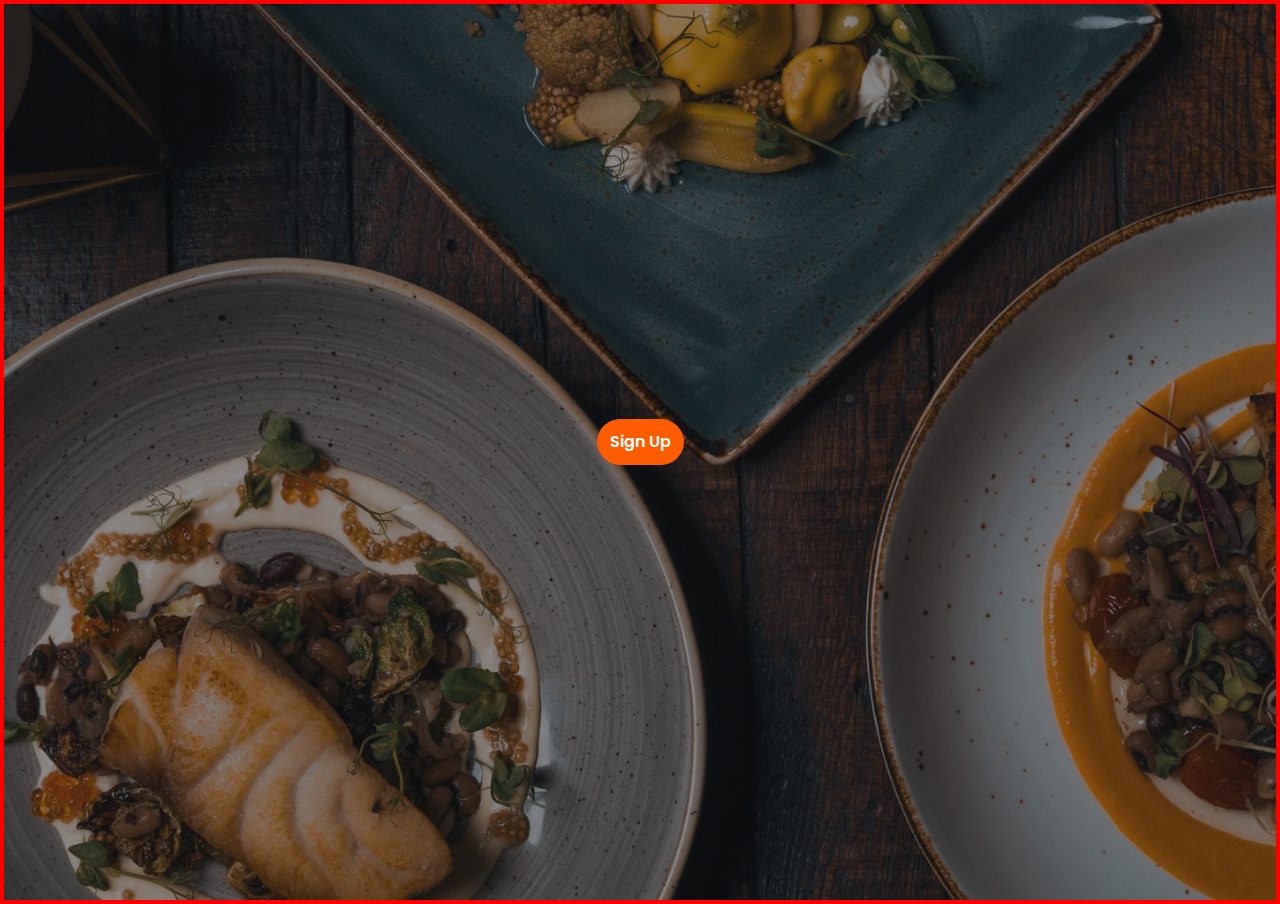
<file: index.html>
<!DOCTYPE html>
<html lang="en">
  <head>
    <meta charset="UTF-8" />
    <meta http-equiv="X-UA-Compatible" content="IE=edge" />
    <meta name="viewport" content="width=device-width, initial-scale=1.0" />
    <title>Coca coffeetalk</title>
    <link rel="stylesheet" href="./assets/css/style.css" />
    <link
      rel="stylesheet"
      href="https://cdnjs.cloudflare.com/ajax/libs/font-awesome/6.4.0/css/all.min.css"
      integrity="sha512-iecdLmaskl7CVkqkXNQ/ZH/XLlvWZOJyj7Yy7tcenmpD1ypASozpmT/E0iPtmFIB46ZmdtAc9eNBvH0H/ZpiBw=="
      crossorigin="anonymous"
      referrerpolicy="no-referrer"
    />
  </head>
  <body>
    <div class="container">
      <div class="first_screen_page">
        <div class="first_screen_page_inner">
          <div class="first_screen_page_time">
            <div class="first_screen_page_time_hour"></div>
            <div class="first_screen_page_time_date"></div>
          </div>
          <a
            class="first_screen_page_login_btn"
            href="./pages/registration.html"
            >Sign Up</a
          >
        </div>
      </div>
    </div>
    <script src="./assets/js/script.js"></script>
  </body>
</html>
</file>
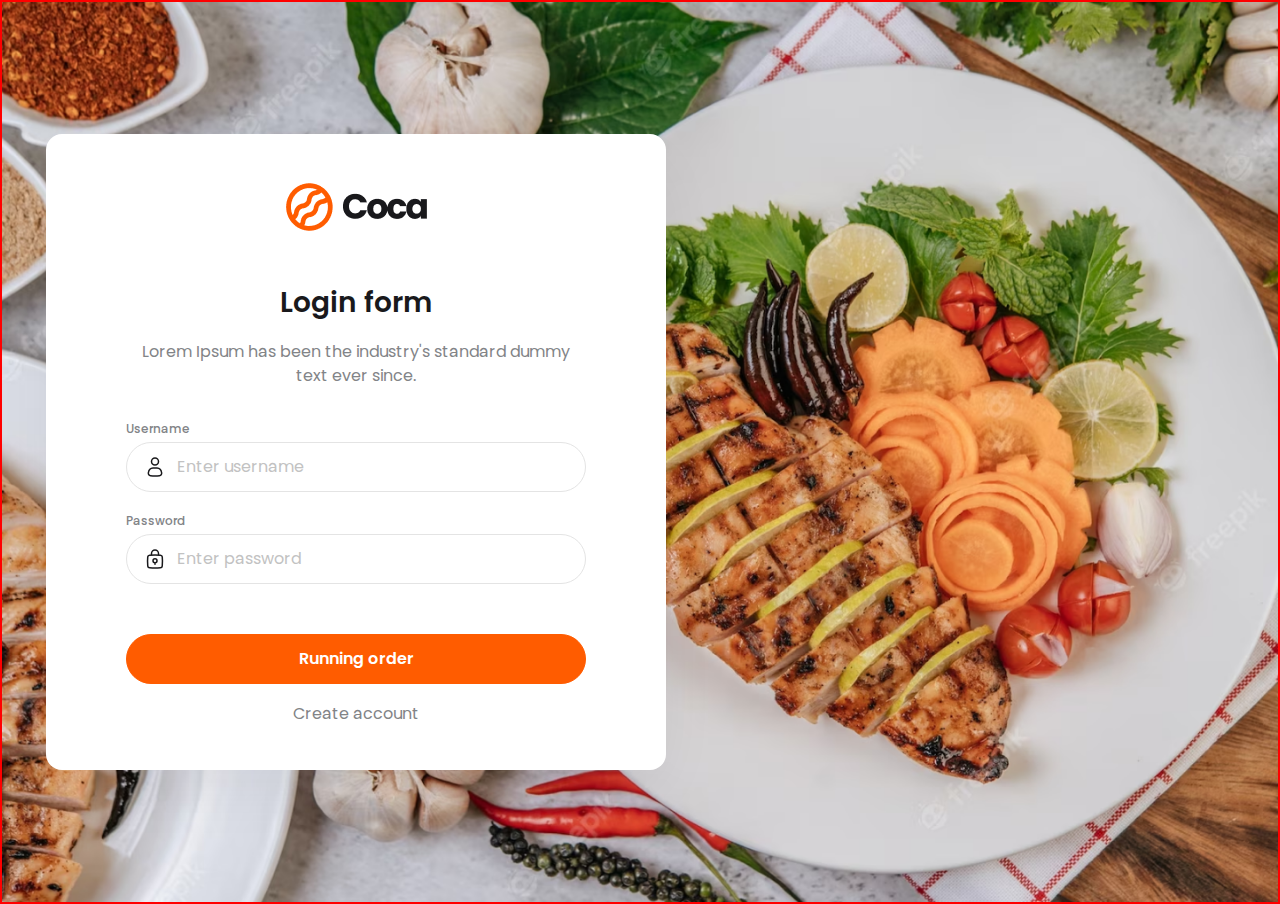
<file: pages/login.html>
<!DOCTYPE html>
<html lang="en">
  <head>
    <meta charset="UTF-8" />
    <meta http-equiv="X-UA-Compatible" content="IE=edge" />
    <meta name="viewport" content="width=device-width, initial-scale=1.0" />
    <title>Coca coffeetalk</title>
    <link rel="stylesheet" href="../assets/css/style.css" />
    <link
      rel="stylesheet"
      href="https://cdnjs.cloudflare.com/ajax/libs/font-awesome/6.4.0/css/all.min.css"
      integrity="sha512-iecdLmaskl7CVkqkXNQ/ZH/XLlvWZOJyj7Yy7tcenmpD1ypASozpmT/E0iPtmFIB46ZmdtAc9eNBvH0H/ZpiBw=="
      crossorigin="anonymous"
      referrerpolicy="no-referrer"
    />
  </head>
  <body>
    <div class="container">
      <div class="login_page">
        <div class="login_page_inner">
          <div class="login_page_inner_logo">
            <img src="../assets/image/login_logo.png" alt="" />
          </div>
          <div class="login_page_inner_form">
            <h1>Login form</h1>
            <p>
              Lorem Ipsum has been the industry's standard dummy text ever
              since.
            </p>
            <form action="">
              <label for="userName"
                >Username
                <div class="input_box">
                  <span>
                    <svg
                      width="24"
                      height="24"
                      viewBox="0 0 24 24"
                      fill="none"
                      xmlns="http://www.w3.org/2000/svg"
                    >
                      <path
                        d="M15.5001 6.5C15.5001 8.433 13.9331 10 12.0001 10C10.0671 10 8.50005 8.433 8.50005 6.5C8.50005 4.567 10.0671 3 12.0001 3C13.9331 3 15.5001 4.567 15.5001 6.5Z"
                        stroke="#19191C"
                        stroke-width="1.5"
                      />
                      <path
                        d="M5.42419 17.4898C5.76699 15.1147 7.60572 13.1739 9.99904 12.9995C11.3665 12.8999 12.6384 12.8997 14.0032 12.999C16.3956 13.1729 18.233 15.1137 18.5756 17.4878L18.6423 17.9495C18.8398 19.3178 17.8892 20.595 16.5146 20.7424C13.2885 21.0883 10.7222 21.0843 7.49126 20.7397C6.1145 20.5928 5.16081 19.3146 5.3586 17.9442L5.42419 17.4898Z"
                        stroke="#19191C"
                        stroke-width="1.5"
                      />
                    </svg>
                  </span>
                  <input
                    type="text"
                    id="userName"
                    placeholder="Enter username"
                  />
                </div>
              </label>
              <label for="Password">
                Password
                <div class="input_box">
                  <span>
                    <svg
                      width="24"
                      height="24"
                      viewBox="0 0 24 24"
                      fill="none"
                      xmlns="http://www.w3.org/2000/svg"
                    >
                      <path
                        d="M8.5 7.5V6.5C8.5 4.567 10.067 3 12 3V3C13.933 3 15.5 4.567 15.5 6.5V7.5"
                        stroke="#19191C"
                        stroke-width="1.5"
                        stroke-linecap="round"
                      />
                      <path
                        d="M4.74926 9.8141C4.83974 8.96656 5.62072 8.29883 6.59873 8.22578C10.619 7.92549 13.4104 7.92461 17.3984 8.22393C18.3812 8.29769 19.1632 8.97213 19.2502 9.82416C19.6012 13.2631 19.5688 15.6912 19.2378 19.1589C19.1555 20.0204 18.3682 20.7066 17.3748 20.7796C13.375 21.0736 10.587 21.0729 6.63823 20.781C5.6424 20.7074 4.8551 20.0176 4.77375 19.1539C4.45047 15.7212 4.37852 13.2871 4.74926 9.8141Z"
                        stroke="#19191C"
                        stroke-width="1.5"
                      />
                      <path
                        d="M12 15.75C13.1046 15.75 14 14.8546 14 13.75C14 12.6454 13.1046 11.75 12 11.75C10.8954 11.75 10 12.6454 10 13.75C10 14.8546 10.8954 15.75 12 15.75ZM12 15.75V17.25"
                        stroke="#19191C"
                        stroke-width="1.5"
                        stroke-linecap="round"
                      />
                    </svg>
                  </span>
                  <input
                    type="password"
                    id="Password"
                    placeholder="Enter password"
                  />
                  <i class="fa-solid Eyepass fa-eye-slash"></i>
                </div>
              </label>
              <span class="error"></span>
              <input type="submit" value="Running order" />
            </form>
          </div>
          <div class="login_page_inner_title">
            <a href="./registration.html">Create account</a>
          </div>
        </div>
      </div>
    </div>
    <script src="../assets/js/login.js"></script>
  </body>
</html>
</file>
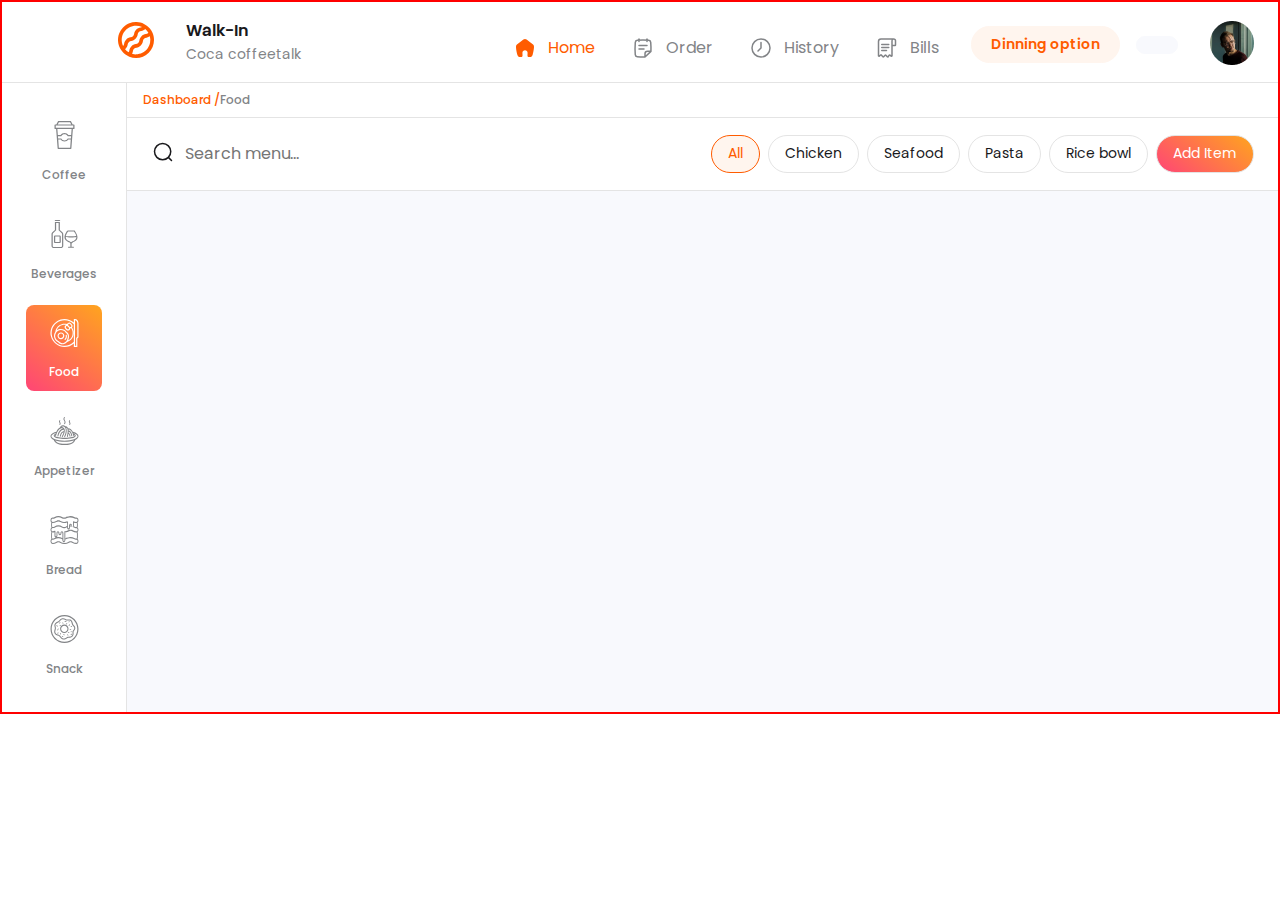
<file: pages/main.html>
<!DOCTYPE html>
<html lang="en">
  <head>
    <meta charset="UTF-8" />
    <meta http-equiv="X-UA-Compatible" content="IE=edge" />
    <meta name="viewport" content="width=device-width, initial-scale=1.0" />
    <title>Coca coffeetalk</title>
    <link rel="stylesheet" href="../assets/css/style.css" />
    <link
      rel="stylesheet"
      href="https://cdnjs.cloudflare.com/ajax/libs/font-awesome/6.4.0/css/all.min.css"
      integrity="sha512-iecdLmaskl7CVkqkXNQ/ZH/XLlvWZOJyj7Yy7tcenmpD1ypASozpmT/E0iPtmFIB46ZmdtAc9eNBvH0H/ZpiBw=="
      crossorigin="anonymous"
      referrerpolicy="no-referrer"
    />
  </head>
  <body>
    <div class="container">
      <div class="main_page">
        <header>
          <div class="header_logo">
            <div class="header_logo_img">
              <svg
                width="44"
                height="44"
                viewBox="0 0 44 44"
                fill="none"
                xmlns="http://www.w3.org/2000/svg"
              >
                <path
                  d="M38.5137 14.8728C37.8384 13.3282 36.9447 11.8887 35.8597 10.5986C34.2561 8.63456 32.2547 7.03248 29.9874 5.89786C27.7201 4.76324 25.2382 4.12179 22.7052 4.01572C20.1723 3.90965 17.6455 4.34136 15.2913 5.28247C12.9372 6.22357 10.8089 7.65271 9.04671 9.47584C7.28448 11.2989 5.92822 13.4747 5.0672 15.8599C4.20618 18.2451 3.8599 20.7857 4.05117 23.3144C4.24246 25.8431 4.96693 28.3026 6.17694 30.531C7.38695 32.7596 9.05506 34.7064 11.0715 36.2435C12.3653 37.2495 13.7949 38.0673 15.3178 38.6726C17.453 39.5479 19.7382 39.9987 22.0457 40C26.8088 39.9895 31.3734 38.0903 34.7391 34.7188C38.1046 31.3472 39.9965 26.7785 40 22.0141C40.0034 19.5564 39.4974 17.1248 38.5137 14.8728ZM22.0324 7.66511C24.1047 7.6649 26.1518 8.11793 28.0305 8.99249C27.5724 9.19049 27.0907 9.32879 26.5973 9.40399C24.9739 9.63905 23.47 10.393 22.31 11.5532C21.1501 12.7135 20.3964 14.2178 20.1614 15.8418C20.0583 16.7525 19.6441 17.5997 18.989 18.2406C18.3338 18.8815 17.4778 19.2765 16.5652 19.3593C14.9418 19.5944 13.4378 20.3483 12.2779 21.5086C11.118 22.6689 10.3643 24.1732 10.1293 25.7971C10.0497 26.6631 9.68035 27.4769 9.08096 28.1067C8.04676 25.9209 7.58218 23.5088 7.73043 21.0951C7.87868 18.6814 8.63495 16.3444 9.92887 14.3016C11.2228 12.2589 13.0123 10.5767 15.1309 9.41174C17.2494 8.24674 19.6282 7.63677 22.0457 7.63856L22.0324 7.66511ZM11.0582 31.3057C11.2174 31.1597 11.3767 31.0269 11.5359 30.8677C12.7165 29.7228 13.4743 28.2114 13.6856 26.5802C13.7713 25.6633 14.1806 24.8069 14.8401 24.1644C15.4748 23.5036 16.329 23.0976 17.242 23.0229C18.8654 22.7878 20.3693 22.0338 21.5292 20.8736C22.6892 19.7133 23.4429 18.209 23.6779 16.5851C23.7354 15.6261 24.1467 14.7225 24.8324 14.0498C25.4828 13.4018 26.345 13.0106 27.2608 12.9481C28.7522 12.7428 30.1432 12.0796 31.2418 11.0499C32.4928 12.088 33.5525 13.3369 34.3735 14.74C34.3231 14.8081 34.2652 14.8705 34.201 14.9259C33.5676 15.5925 32.7145 16.0074 31.7991 16.094C30.174 16.3249 28.6678 17.0775 27.5071 18.2385C26.3465 19.3995 25.5941 20.9061 25.3632 22.5317C25.2696 23.4455 24.8632 24.2989 24.2127 24.9472C23.5621 25.5956 22.7075 25.999 21.7936 26.0891C20.1654 26.3223 18.6559 27.0748 17.4892 28.2345C16.3226 29.3944 15.5611 30.8996 15.3178 32.5269C15.2464 33.1756 15.0236 33.7985 14.6676 34.3454C13.3061 33.5367 12.0867 32.5099 11.0582 31.3057ZM22.0324 36.4294C20.6859 36.4308 19.3458 36.2431 18.0514 35.8719C18.4943 35.0462 18.7821 34.1464 18.9007 33.2171C18.9937 32.3053 19.3983 31.4536 20.0462 30.8055C20.694 30.1575 21.5456 29.7528 22.4571 29.6597C24.0829 29.4273 25.5899 28.6746 26.7524 27.514C27.9149 26.3536 28.6706 24.8477 28.9063 23.222C28.9993 22.3102 29.4039 21.4584 30.0517 20.8104C30.6996 20.1624 31.5511 19.7577 32.4626 19.6646C33.6861 19.5054 34.8523 19.0498 35.8597 18.3372C36.4192 20.4582 36.4854 22.6792 36.0535 24.8298C35.6216 26.9804 34.7027 29.0036 33.3678 30.7439C32.0328 32.4841 30.3171 33.8955 28.3521 34.8696C26.3872 35.8436 24.2254 36.3545 22.0324 36.363V36.4294Z"
                  fill="#FF5C00"
                />
              </svg>
            </div>
            <div class="header_logo_text">
              <h3>Walk-In</h3>
              <p>Coca coffeetalk</p>
            </div>
          </div>
          <div class="header_profil">
            <nav>
              <ul>
                <li>
                  <a href="/">
                    <span>
                      <svg
                        width="24"
                        height="24"
                        viewBox="0 0 24 24"
                        fill="none"
                        xmlns="http://www.w3.org/2000/svg"
                      >
                        <path
                          d="M3.95353 8.61072L10.4175 3.54689C11.3483 2.8177 12.6517 2.8177 13.5825 3.54689L20.0465 8.61072C20.7843 9.18877 20.9893 10.0491 20.9996 11.0435C21.0001 11.0974 20.9984 11.1495 20.9943 11.2033C20.9525 11.7548 20.6634 15.1249 19.5949 18.9084C19.2173 19.9615 18.3289 21 17.1067 21H15.918C15.1777 21 14.4713 20.3956 14.4713 19.65L14.5776 16.846C14.5776 15.4122 13.4236 14.2498 12 14.2498C10.5764 14.2498 9.42239 15.4122 9.42239 16.846L9.54168 19.65C9.54168 20.3956 8.82229 21 8.08203 21H6.89335C5.6711 21 4.78269 19.9615 4.40511 18.9084C3.33663 15.1249 3.0475 11.7548 3.00568 11.2033C3.0016 11.1495 2.99986 11.0974 3.00041 11.0435C3.01068 10.0491 3.21566 9.18877 3.95353 8.61072Z"
                          fill="#FF5C00"
                        />
                      </svg>
                    </span>
                    Home</a
                  >
                </li>
                <li>
                  <a href="/">
                    <span>
                      <svg
                        width="24"
                        height="24"
                        viewBox="0 0 24 24"
                        fill="none"
                        xmlns="http://www.w3.org/2000/svg"
                      >
                        <path
                          d="M14 20.9617C11.4757 21.0582 9.16166 20.9724 6.23865 20.7048C5.19543 20.6092 4.36239 19.736 4.26588 18.6277C3.87042 14.0861 3.94716 10.903 4.292 6.41419C4.37877 5.28469 5.21856 4.38258 6.28078 4.28634C10.4928 3.90469 13.4667 3.9038 17.7331 4.28821C18.7928 4.38368 19.6326 5.28098 19.7203 6.4076C19.9822 9.77112 20.0688 12.3867 19.9433 15.3485M14 20.9617L19.9433 15.3485M14 20.9617V17.8485C14 16.4678 15.1193 15.3485 16.5 15.3485H19.9433M8 3V5.5M16 3V5.5"
                          stroke="#828487"
                          stroke-width="1.5"
                          stroke-linecap="round"
                        />
                        <path
                          d="M8 9.5H16"
                          stroke="#828487"
                          stroke-width="1.5"
                          stroke-linecap="round"
                        />
                        <path
                          d="M8 13H13"
                          stroke="#828487"
                          stroke-width="1.5"
                          stroke-linecap="round"
                        />
                      </svg>
                    </span>
                    Order</a
                  >
                </li>
                <li>
                  <a href="/">
                    <span>
                      <svg
                        width="24"
                        height="24"
                        viewBox="0 0 24 24"
                        fill="none"
                        xmlns="http://www.w3.org/2000/svg"
                      >
                        <circle
                          cx="12"
                          cy="12"
                          r="9"
                          stroke="#828487"
                          stroke-width="1.5"
                        />
                        <path
                          d="M12 6.5V11.9586C12 11.9851 11.9895 12.0105 11.9707 12.0293L9 15"
                          stroke="#828487"
                          stroke-width="1.5"
                          stroke-linecap="round"
                        />
                      </svg>
                    </span>
                    History</a
                  >
                </li>
                <li>
                  <a href="/">
                    <span>
                      <svg
                        width="24"
                        height="24"
                        viewBox="0 0 24 24"
                        fill="none"
                        xmlns="http://www.w3.org/2000/svg"
                      >
                        <path
                          d="M18.5 3C19.4665 3 20.5 3.5 20.5 4.78736V9.10674C20.5 9.38877 20.2761 9.61741 20 9.61741H17M18.5 3C17.5335 3 17 3.80023 17 4.78736V9.61741M18.5 3H6C4.61929 3 3.5 4.14318 3.5 5.55337V19.6891C3.5 20.1142 3.98497 20.3505 4.31235 20.085L5.63161 19.0149C5.83843 18.8471 6.13841 18.872 6.3156 19.0716L7.87835 20.8322C8.07697 21.0559 8.42303 21.0559 8.62165 20.8322L10.1284 19.1347C10.327 18.911 10.673 18.911 10.8716 19.1347L12.3293 20.777C12.5445 21.0194 12.9262 20.9957 13.1106 20.7285L14.1943 19.1588C14.3599 18.919 14.6908 18.8708 14.9163 19.0537L16.1877 20.085C16.515 20.3505 17 20.1142 17 19.6891V9.61741"
                          stroke="#828487"
                          stroke-width="1.5"
                        />
                        <path
                          d="M6.75 8.5H13.75"
                          stroke="#828487"
                          stroke-width="1.5"
                          stroke-linecap="round"
                        />
                        <path
                          d="M6.75 11.5H13.75"
                          stroke="#828487"
                          stroke-width="1.5"
                          stroke-linecap="round"
                        />
                        <path
                          d="M6.75 14.5H11.5"
                          stroke="#828487"
                          stroke-width="1.5"
                          stroke-linecap="round"
                        />
                      </svg>
                    </span>
                    Bills</a
                  >
                </li>
              </ul>
            </nav>
            <div class="header_profil_options">
              <p>Dinning option</p>
              <p class="hour"></p>
            </div>
            <div class="header_profil_logo">
              <img src="../assets/image/Profile.png" alt="" />
            </div>
          </div>
        </header>
        <main>
          <aside>
            <a href="/">
              <span>
                <svg
                  width="33"
                  height="32"
                  viewBox="0 0 33 32"
                  fill="none"
                  xmlns="http://www.w3.org/2000/svg"
                >
                  <path
                    fill-rule="evenodd"
                    clip-rule="evenodd"
                    d="M8.29688 5.40494L10.0059 2.31035C10.1246 2.12318 10.2982 2.00315 10.5625 2H22.4375C22.6666 2.00019 22.8903 2.12492 22.9941 2.31035L24.7031 5.40494H25.875C26.2022 5.40497 26.5 5.67531 26.5 5.97243V9.37738C26.5 9.67451 26.2022 9.94484 25.875 9.94487H24.8887L23.375 29.4768C23.3506 29.7589 23.0616 30 22.75 30H10.25C9.93841 30.0008 9.64937 29.7589 9.625 29.4768L8.11131 9.94487H7.125C6.79775 9.94484 6.50003 9.67451 6.5 9.37738V5.97243C6.50003 5.67531 6.79775 5.40497 7.125 5.40494H8.29688ZM22.0566 3.13501H10.9434L9.69336 5.40497H23.3066L22.0566 3.13501ZM7.75 6.54004H25.25V8.81H7.75V6.54004ZM23.6289 9.94482H9.37109L9.83984 16.0624H12.5742C13.4074 14.8783 14.8427 14.0762 16.5 14.0762C18.1573 14.0762 19.5926 14.8783 20.4258 16.0624H23.1602L23.6289 9.94482ZM16.5 15.2112C17.8296 15.2112 18.9733 15.8898 19.5469 16.887C19.6507 17.0725 19.8744 17.1972 20.1035 17.1974H23.0625L22.8477 19.4674H20.1035C19.8764 19.4674 19.6533 19.5867 19.5469 19.7688C18.9733 20.7661 17.8296 21.4536 16.5 21.4536C15.1704 21.4536 14.0267 20.7661 13.4531 19.7688C13.3467 19.5867 13.1236 19.4659 12.8965 19.4674H10.1523L9.9375 17.1974H12.8965C13.1256 17.1972 13.3493 17.0725 13.4531 16.887C14.0267 15.8898 15.1704 15.2112 16.5 15.2112ZM12.584 20.6023H10.25L10.8262 28.865H22.1738L22.75 20.6023H20.416C19.5816 21.7805 18.1525 22.5885 16.5 22.5885C14.8475 22.5885 13.4184 21.7805 12.584 20.6023Z"
                    fill="#828487"
                  />
                </svg>
              </span>
              <br />
              Coffee
            </a>
            <a href="/">
              <span>
                <svg
                  width="33"
                  height="32"
                  viewBox="0 0 33 32"
                  fill="none"
                  xmlns="http://www.w3.org/2000/svg"
                >
                  <path
                    fill-rule="evenodd"
                    clip-rule="evenodd"
                    d="M11.8605 4.07153V11.9121L14.3997 14.2426C14.8641 14.6569 15.2667 15.4596 15.2667 16.0292V27.9285C15.2667 29.0679 14.121 30 12.7276 30H6.03913C4.6457 30 3.5 29.0679 3.5 27.9285V16.0292C3.5 15.4596 3.90254 14.6569 4.36702 14.2685L6.90615 11.9121V4.07153H11.8605ZM12.7276 28.9642C13.4397 28.9642 14.0281 28.4981 14.0281 27.9284H14.059V16.055C14.059 15.7443 13.7804 15.2005 13.5326 14.9934L13.5017 14.9675L13.4707 14.9416L10.9316 12.5853L10.6219 12.3004V11.912V5.10718H8.14473V11.912V12.3004L7.83508 12.5853L5.32692 14.9157L5.29596 14.9416L5.26499 14.9675C4.98631 15.2005 4.73859 15.7184 4.73859 16.0291V27.9284C4.73859 28.4981 5.32692 28.9642 6.03912 28.9642H12.7276Z"
                    fill="#828487"
                  />
                  <path
                    d="M7.2902 3.03575H11.6253C11.9659 3.03575 12.2446 2.8027 12.2446 2.51787C12.2446 2.23304 11.9659 2 11.6253 2H7.2902C6.94958 2 6.6709 2.23304 6.6709 2.51787C6.6709 2.8027 6.94958 3.03575 7.2902 3.03575Z"
                    fill="#828487"
                  />
                  <path
                    fill-rule="evenodd"
                    clip-rule="evenodd"
                    d="M7.21577 17.4431H11.5509C12.2321 17.4431 12.7895 17.9092 12.7895 18.4789V23.9165C12.7895 24.4862 12.2321 24.9523 11.5509 24.9523H7.21577C6.53454 24.9523 5.97717 24.4862 5.97717 23.9165V18.4789C5.97717 17.9092 6.53454 17.4431 7.21577 17.4431ZM7.21576 23.9164H11.5509V18.4788H7.21576V23.9164Z"
                    fill="#828487"
                  />
                  <path
                    fill-rule="evenodd"
                    clip-rule="evenodd"
                    d="M26.9094 12.8665C26.7546 12.6075 26.3211 12.4263 25.9805 12.4263H20.0042C19.6636 12.4263 19.2301 12.6334 19.0753 12.8665C19.0299 12.9375 18.9804 13.0143 18.9273 13.0965C17.5697 15.2015 13.9337 20.839 19.4469 23.5554C19.6922 23.6807 19.9555 23.786 20.2183 23.8912L20.2184 23.8912C20.5527 24.0249 20.8862 24.1582 21.1809 24.3322C21.6144 24.5911 22.1099 24.9795 22.3576 25.4456V28.6461H20.4997C20.1591 28.6461 19.8804 28.8791 19.8804 29.164C19.8804 29.4488 20.1591 29.6818 20.4997 29.6818H25.4541C25.7947 29.6818 26.0734 29.4488 26.0734 29.164C26.0734 28.8791 25.7947 28.6461 25.4541 28.6461H23.5962V25.4974C23.8439 25.0054 24.3393 24.6429 24.7728 24.384C25.1104 24.1681 25.4989 24.0162 25.8812 23.8666C26.095 23.783 26.3069 23.7001 26.5069 23.6072C32.0355 20.8877 28.4748 15.3167 27.0903 13.1507C27.0247 13.0481 26.964 12.9531 26.9094 12.8665ZM19.7147 14.1102L19.7147 14.1102C19.8681 13.8733 20.0086 13.6564 20.1282 13.4619H25.8877C26.0266 13.6878 26.2321 13.9851 26.463 14.3192L26.463 14.3192C27.1585 15.3255 28.0846 16.6655 28.1171 17.3926C28.1326 17.4832 28.1481 17.5674 28.1636 17.6515C28.1791 17.7357 28.1946 17.8198 28.21 17.9105L28.1428 17.9223C27.4929 18.0375 25.7257 18.3506 23.0079 18.3506C20.3449 18.3506 18.4251 18.014 17.8058 17.8846C17.8164 17.8311 17.8234 17.7744 17.8305 17.7168C17.8439 17.6067 17.8578 17.4932 17.8987 17.3926C18.4191 16.1114 19.1535 14.9771 19.7147 14.1102ZM25.2993 22.9339C25.5161 22.8562 25.7328 22.7786 25.9186 22.675C27.4669 21.9241 28.241 20.6812 28.3339 18.9463C27.5288 19.1017 25.7019 19.3865 23.0698 19.3865C20.5307 19.3865 18.6419 19.1017 17.8058 18.9463C17.8058 20.6812 18.6109 21.8982 20.1591 22.675C20.2189 22.7 20.2819 22.7277 20.3471 22.7563C20.4845 22.8166 20.6314 22.8812 20.7784 22.9339C20.8446 22.9616 20.9127 22.9892 20.9822 23.0175C21.3034 23.1479 21.6552 23.2907 21.9861 23.5036C22.4196 23.7625 22.7602 24.0473 23.0389 24.3322C23.2866 24.0473 23.6582 23.7625 24.0917 23.5036C24.4942 23.2705 24.9277 23.0893 25.2993 22.9339L25.2993 22.9339Z"
                    fill="#828487"
                  />
                </svg>
              </span>
              <br />
              Beverages
            </a>
            <a href="/">
              <span>
                <svg
                  width="33"
                  height="32"
                  viewBox="0 0 33 32"
                  fill="none"
                  xmlns="http://www.w3.org/2000/svg"
                >
                  <path
                    fill-rule="evenodd"
                    clip-rule="evenodd"
                    d="M16.5024 30C19.9453 29.9959 23.2666 28.7259 25.8341 26.4318V30H29.3335V21.5907C29.3592 21.5324 29.3843 21.474 29.4088 21.4157L30.5 20.3249V6.08345C30.5 4.19521 28.9713 2.00014 27.0006 2.00014H25.8341V5.56837C21.1845 1.40605 14.3417 0.824607 9.05671 4.14278C3.7717 7.46095 1.32096 13.8773 3.0479 19.8746C4.77484 25.8719 10.2624 30.0016 16.5024 30ZM27.0006 3.16681C28.2569 3.16681 29.3336 4.77097 29.3336 6.08346V19.8419L28.1671 21.0086V28.8334H27.0006V3.16681ZM25.8341 7.19179C23.4077 4.62596 20.0335 3.17056 16.5024 3.16681C10.6489 3.16689 5.53752 7.12907 4.07717 12.7984C2.61681 18.4676 5.17775 24.4068 10.3025 27.2357C15.4272 30.0646 21.8165 29.066 25.8341 24.8084V7.19179Z"
                    fill="white"
                  />
                  <path
                    fill-rule="evenodd"
                    clip-rule="evenodd"
                    d="M9.53455 18.8524C9.53616 16.9703 11.0629 15.4459 12.9447 15.4475C14.8257 15.451 16.3487 16.977 16.349 18.8582C16.3474 20.7403 14.8207 22.2648 12.9389 22.2631C11.0571 22.2615 9.53294 20.7345 9.53455 18.8524ZM10.8721 19.7144C11.2197 20.5521 12.0378 21.0977 12.9446 21.0965C14.1794 21.0937 15.1796 20.0933 15.1825 18.8583C15.1837 17.9513 14.6382 17.133 13.8006 16.7854C12.963 16.4378 11.9985 16.6293 11.3573 17.2707C10.716 17.912 10.5245 18.8767 10.8721 19.7144Z"
                    fill="white"
                  />
                  <path
                    d="M18.8179 18.1917C18.7384 17.8812 18.4233 17.6929 18.1122 17.7701C17.8012 17.8474 17.6107 18.1612 17.6858 18.4729C17.9497 19.745 17.5711 21.0655 16.6733 22.0044C16.5217 22.1508 16.4609 22.3677 16.5143 22.5717C16.5676 22.7756 16.7269 22.9349 16.9308 22.9883C17.1347 23.0417 17.3516 22.9809 17.498 22.8292C18.6816 21.5991 19.1763 19.8609 18.8179 18.1917Z"
                    fill="white"
                  />
                  <path
                    fill-rule="evenodd"
                    clip-rule="evenodd"
                    d="M23.9135 7.42104L22.747 6.25438C22.2128 5.71579 21.441 5.48667 20.6995 5.64656C19.958 5.80645 19.3491 6.33331 19.0843 7.04421C16.4532 6.26991 13.6144 6.69911 11.3297 8.21662C9.04496 9.73413 7.54824 12.1846 7.24116 14.9104C6.06129 16.6101 5.70266 18.7482 6.26337 20.7399C6.82408 22.7316 8.24544 24.3685 10.1387 25.2027C11.2012 26.5221 12.8039 27.2895 14.4977 27.2899C15.0421 27.2963 15.584 27.2166 16.1034 27.0536C17.3086 26.6615 18.3719 25.9237 19.1613 24.932C22.0759 24.0722 24.387 21.8427 25.3514 18.9606C26.3158 16.0784 25.8121 12.9068 24.0021 10.4654C24.7785 9.58554 24.7397 8.25426 23.9135 7.42104ZM21.1683 6.76711C21.4511 6.76679 21.7224 6.87908 21.9224 7.07919L23.0888 8.24585C23.3153 8.46886 23.4297 8.78181 23.4004 9.09833C23.3712 9.41486 23.2013 9.70151 22.9378 9.87918L22.9034 9.90076C22.7023 10.0265 22.465 10.0816 22.2292 10.0571H22.2058C22.0962 10.0434 21.9892 10.0134 21.8885 9.96785C21.8826 9.96519 21.877 9.96198 21.8713 9.95873C21.8671 9.95626 21.8627 9.95378 21.8582 9.95151C21.7558 9.90222 21.662 9.83662 21.5806 9.75726L20.4141 8.5906C20.2084 8.38483 20.0966 8.10333 20.105 7.81244V7.80486C20.1171 7.22679 20.5902 6.76508 21.1683 6.76711ZM19.2476 12.0876C19.6644 12.5034 20.339 12.5034 20.7559 12.0876C21.1716 11.6707 21.1716 10.996 20.7559 10.5791L19.5894 9.41246C19.1704 9.01103 18.5074 9.01815 18.0972 9.42849C17.6869 9.83883 17.6798 10.5019 18.0811 10.921L19.2476 12.0876ZM15.7173 25.9528C13.9483 26.4819 12.0377 25.8402 10.9465 24.3504L10.8543 24.239L10.7208 24.1807C9.12691 23.5165 7.91448 22.1729 7.4167 20.5192C6.91892 18.8656 7.18818 17.0758 8.15047 15.6419L8.19946 15.5742C8.21878 15.5465 8.23924 15.52 8.2597 15.4934L8.25976 15.4933C8.27201 15.4774 8.28427 15.4615 8.29628 15.4453C8.41527 15.2831 8.54279 15.1273 8.6783 14.9786L8.70455 14.9495L8.73079 14.9203C9.18757 14.4314 9.72521 14.0249 10.3201 13.7187C10.5097 13.6224 10.7044 13.5365 10.9033 13.4614L10.9821 13.4328C11.157 13.3698 11.332 13.3162 11.5122 13.2695C11.5295 13.2652 11.5467 13.2607 11.564 13.2561L11.564 13.2561C11.587 13.25 11.61 13.2439 11.633 13.2386C11.8033 13.1983 11.9759 13.1686 12.1497 13.1447C12.1689 13.142 12.1878 13.1388 12.2068 13.1356C12.2334 13.1312 12.2601 13.1267 12.2873 13.1237C12.5055 13.0974 12.725 13.084 12.9447 13.0834C14.9153 13.0813 16.7497 14.0889 17.8053 15.7533L17.8846 15.8776L18.0135 15.9493C18.5081 16.2235 20.8994 17.7868 19.4582 21.6286L19.4302 21.7342C19.2392 22.5853 18.8683 23.3856 18.3425 24.0815L18.2258 24.2396C17.5714 25.0397 16.7006 25.6344 15.7173 25.9528ZM20.5657 21.9897C20.4686 22.441 20.3256 22.8812 20.1388 23.3034C22.307 22.2277 23.8852 20.2442 24.4465 17.8895C25.0078 15.5349 24.4941 13.0525 23.0445 11.1141C22.9519 11.1454 22.8574 11.1705 22.7616 11.1894C22.6259 11.2151 22.488 11.2282 22.3498 11.2284H22.3347H22.3119H22.2233C22.2718 12.1499 21.7465 13.0057 20.903 13.3795C20.0595 13.7533 19.0728 13.5675 18.4229 12.9125L17.2565 11.7459C16.3857 10.8733 16.3857 9.4603 17.2565 8.5877C17.5276 8.3201 17.8633 8.12719 18.231 8.0277C17.6636 7.90022 17.0839 7.83509 16.5023 7.83345C13.0263 7.82136 9.92697 10.0207 8.79024 13.3063C8.80077 13.2985 8.81157 13.2914 8.82231 13.2843C8.83418 13.2765 8.84599 13.2687 8.85731 13.2602C8.97687 13.1727 9.0976 13.0887 9.223 13.0088C9.24137 12.9969 9.26018 12.9857 9.27903 12.9744C9.2907 12.9675 9.30238 12.9605 9.31398 12.9533C9.74169 12.6889 10.197 12.472 10.6717 12.3064C10.6872 12.3013 10.7017 12.2957 10.7161 12.2903C10.7312 12.2845 10.7461 12.2788 10.7616 12.2738C10.8846 12.2324 11.0106 12.1979 11.1366 12.1635L11.1366 12.1635L11.1366 12.1635C11.2171 12.1419 11.2976 12.1203 11.3786 12.1011C11.4859 12.0766 11.5863 12.055 11.7029 12.034C11.8196 12.013 11.9362 11.9961 12.0528 11.9809C12.0773 11.9778 12.1016 11.9745 12.1258 11.9712C12.1867 11.9629 12.2472 11.9547 12.3089 11.9489C12.5194 11.929 12.7311 11.9168 12.9446 11.9168C15.2623 11.9147 17.4267 13.0751 18.7081 15.0067C19.3753 15.4232 21.7549 17.2117 20.8766 20.9391C20.8687 20.9729 20.8622 21.0059 20.8556 21.0389C20.8463 21.0862 20.8369 21.1335 20.8235 21.183C20.8078 21.2414 20.7871 21.303 20.7665 21.3643C20.7534 21.4034 20.7402 21.4424 20.7284 21.4805C20.7176 21.516 20.707 21.5514 20.6963 21.5868C20.6566 21.7191 20.6168 21.8517 20.5657 21.9897Z"
                    fill="white"
                  />
                </svg>
              </span>
              <br />
              Food
            </a>
            <a href="/">
              <span>
                <svg
                  width="33"
                  height="32"
                  viewBox="0 0 33 32"
                  fill="none"
                  xmlns="http://www.w3.org/2000/svg"
                >
                  <path
                    fill-rule="evenodd"
                    clip-rule="evenodd"
                    d="M25.006 16.8178C28.549 17.8442 30.5 19.4261 30.5 21.2724C30.5 22.7856 29.2207 24.0044 27.2365 24.9102C26.9858 25.9587 25.453 30 16.7117 30C7.85674 30 6.06981 25.8643 5.77667 24.9161C3.78499 24.0097 2.5 22.7889 2.5 21.2724C2.5 18.6909 6.13669 17.3122 8.40542 16.7033C9.30785 14.805 10.5055 13.3589 11.8396 12.6057C12.0895 11.9714 12.9308 10.2776 14.7967 10.2776C15.9792 10.2776 16.7976 10.7283 17.3654 11.3248C18.5483 11.3634 19.4342 11.8997 19.9936 12.9308C20.0662 13.0647 20.1296 13.2065 20.1886 13.3518C22.3353 13.5044 23.8717 14.9513 24.8666 16.8067C24.9123 16.8023 24.9589 16.8037 25.006 16.8178ZM14.9283 13.5846C14.2923 13.1679 13.511 13.1161 12.6758 13.4577C11.0921 14.1057 9.05793 16.3111 8.09894 20.5564C8.02767 20.87 7.76927 21.0512 7.5227 20.9619C7.27522 20.8719 7.13237 20.5445 7.20303 20.231C7.2048 20.2232 7.20676 20.2155 7.20873 20.2079C7.21059 20.2006 7.21246 20.1933 7.21416 20.1859C6.70989 20.481 6.64292 20.6894 6.64226 20.6922C6.8121 21.3836 10.433 22.7205 16.7493 22.7205C23.0631 22.7205 26.6837 21.3843 26.856 20.6676C26.8553 20.6676 26.8536 20.6648 26.8504 20.6595C26.8216 20.6123 26.6703 20.364 26.0213 20.0447C26.0255 20.0649 26.0302 20.0851 26.0349 20.1053L26.035 20.1054C26.0406 20.1296 26.0463 20.1538 26.0511 20.1779C26.1141 20.4941 25.9634 20.8157 25.7138 20.8958C25.6756 20.9081 25.6371 20.9138 25.5992 20.9138C25.3911 20.9138 25.2013 20.7357 25.1479 20.4679C24.2253 15.8489 21.7932 14.8007 20.5246 14.5743C20.5777 14.888 20.6129 15.2119 20.6319 15.5419C21.5107 15.6211 23.5226 16.2889 24.2608 20.6322C24.3148 20.9515 24.1549 21.2658 23.9035 21.3347C23.8704 21.3436 23.8374 21.3478 23.8046 21.3478C23.5899 21.3478 23.397 21.1585 23.3497 20.8815C22.7497 17.3485 21.2718 16.789 20.6404 16.7164C20.6288 17.0257 20.6083 17.3338 20.5796 17.6366C21.1288 17.9632 22.1063 18.8446 22.4486 21.092C22.4975 21.412 22.3322 21.7221 22.0795 21.7841C22.0498 21.7914 22.0201 21.7948 21.9907 21.7948C21.772 21.7948 21.577 21.5986 21.5339 21.3159C21.314 19.8727 20.7953 19.1877 20.4222 18.871C20.1803 20.4037 19.8295 21.588 19.7973 21.6948C19.7263 21.9299 19.5495 22.0745 19.3621 22.0745C19.3069 22.0745 19.2505 22.0618 19.1959 22.0357C18.9557 21.9191 18.8353 21.5775 18.9269 21.2728C19.3697 19.8008 20.2862 15.5532 19.2256 13.6C18.9839 13.1549 18.65 12.8499 18.2195 12.6752C18.2231 12.684 18.2269 12.6928 18.2308 12.7017C18.2358 12.7133 18.2408 12.7249 18.2454 12.7363C19.2205 15.1793 18.703 19.0687 17.0153 21.9845C16.924 22.1422 16.7826 22.2257 16.6395 22.2257C16.5436 22.2257 16.4472 22.1884 16.3641 22.1111C16.1567 21.9179 16.1121 21.5482 16.2643 21.2851C17.7316 18.7502 18.226 15.3043 17.4141 13.2703C16.9346 12.0686 16.0538 11.4594 14.7967 11.4594C14.1636 11.4594 13.6957 11.736 13.358 12.0717C14.3049 11.9518 15.1791 12.2532 15.8846 12.9587C18.4771 15.5513 14.8307 21.6706 14.6745 21.9299C14.5826 22.0818 14.4443 22.1615 14.3042 22.1615C14.2056 22.1615 14.1058 22.1218 14.0215 22.0399C13.8171 21.8414 13.7783 21.4705 13.9345 21.2116C13.9538 21.1796 15.0662 19.285 15.601 17.3558C14.8015 17.3904 13.5356 18.0452 12.7283 21.4532C12.6676 21.709 12.4826 21.8741 12.2825 21.8741C12.2379 21.8741 12.1927 21.866 12.1481 21.8491C11.9015 21.7552 11.762 21.4255 11.836 21.1131C12.9033 16.6075 14.8621 16.1179 15.8416 16.1816C15.9109 15.6136 15.8934 15.0784 15.7451 14.625C14.8403 14.6822 11.5497 15.2917 10.3845 21.0685C10.3305 21.3355 10.1413 21.5128 9.93352 21.5128C9.89531 21.5128 9.85649 21.5071 9.81767 21.4944C9.56836 21.4136 9.41824 21.0916 9.48193 20.7753C10.5598 15.4318 13.368 13.9781 14.9283 13.5846ZM16.7117 28.8182C10.5355 28.8182 8.08827 26.7554 7.16008 25.459C9.78588 26.348 13.1924 26.8103 16.5 26.8103C19.8638 26.8103 23.3311 26.3329 25.9742 25.414C25.2098 26.6837 22.9915 28.8182 16.7117 28.8182ZM3.43172 21.2724C3.43172 23.3329 8.79867 25.6285 16.5 25.6285C24.2014 25.6285 29.5683 23.3329 29.5683 21.2724C29.5683 20.4467 28.4814 19.1781 25.4849 18.1834C25.5426 18.3389 25.5966 18.4952 25.648 18.6526C25.6763 18.6563 25.7047 18.6625 25.733 18.6732C26.6146 19.0083 27.7868 19.5811 27.7868 20.6795C27.7868 23.2236 20.8488 23.9023 16.7493 23.9023C12.6498 23.9023 5.71182 23.2236 5.71182 20.6795C5.71182 19.6278 6.78218 19.0669 7.6088 18.7347C7.67881 18.5138 7.75205 18.2964 7.8291 18.0835C4.6083 19.0841 3.43172 20.3981 3.43172 21.2724Z"
                    fill="#828487"
                  />
                  <path
                    d="M16.1382 8.38941C15.975 8.59271 16.0041 8.89269 16.2031 9.05926C16.2898 9.13178 16.3944 9.16711 16.4982 9.16711C16.6331 9.16711 16.7666 9.10761 16.8588 8.99279C17.385 8.33673 18.0628 6.691 16.8621 5.15776C15.8801 3.90358 16.7308 2.91732 16.8336 2.80653C17.0116 2.61827 17.0074 2.31828 16.8239 2.13529C16.6398 1.95198 16.3453 1.95523 16.1652 2.14334C15.622 2.7117 14.9168 4.19737 16.1348 5.75246C17.1587 7.06024 16.1788 8.3375 16.1382 8.38941Z"
                    fill="#828487"
                  />
                  <path
                    d="M11.4636 9.13808C11.3004 9.34153 11.3295 9.64136 11.5288 9.80794C11.6152 9.88045 11.7198 9.91578 11.8236 9.91578C11.9585 9.91578 12.0923 9.85628 12.1842 9.74146C12.5381 9.30001 12.9942 8.19288 12.1875 7.16246C11.6977 6.53677 12.0777 6.05735 12.1605 5.96593C12.337 5.77751 12.3322 5.47876 12.1493 5.29623C11.9652 5.11277 11.6704 5.11618 11.4906 5.30429C11.1196 5.69244 10.6359 6.70474 11.4602 7.75716C11.984 8.42639 11.516 9.07006 11.4636 9.13808Z"
                    fill="#828487"
                  />
                  <path
                    d="M21.2979 9.13808C21.1347 9.34138 21.1639 9.64136 21.3628 9.80794C21.4496 9.88045 21.5542 9.91578 21.6579 9.91578C21.7926 9.91578 21.9263 9.85628 22.0185 9.74146C22.3728 9.30001 22.8289 8.19288 22.0219 7.16246C21.532 6.53677 21.9121 6.05735 21.9949 5.96593C22.1714 5.77751 22.1665 5.47876 21.9836 5.29623C21.7995 5.11277 21.5048 5.11618 21.3249 5.30429C20.954 5.69244 20.4702 6.70474 21.2946 7.75732C21.8187 8.42639 21.3507 9.06991 21.2979 9.13808Z"
                    fill="#828487"
                  />
                </svg>
              </span>
              <br />
              Appetizer
            </a>
            <a href="/">
              <span>
                <svg
                  width="33"
                  height="32"
                  viewBox="0 0 33 32"
                  fill="none"
                  xmlns="http://www.w3.org/2000/svg"
                >
                  <path
                    fill-rule="evenodd"
                    clip-rule="evenodd"
                    d="M29.5314 13.4419C30.1263 13.9429 30.483 14.7856 30.4816 15.6872C30.4858 16.5754 30.1444 17.4099 29.568 17.9209C29.7721 18.4726 29.8781 19.0739 29.8786 19.6826V23.3038C29.8743 23.9009 29.7683 24.4898 29.568 25.0309C30.3442 25.7041 30.6826 26.9355 30.4029 28.0695C30.1232 29.2035 29.2905 29.9762 28.3482 29.9762C27.052 30.0097 25.768 29.6545 24.6021 28.94C23.3346 28.1803 21.8631 28.1803 20.5956 28.94C19.4298 29.6551 18.1457 30.0104 16.8495 29.9762C16.6946 29.98 16.5857 29.9834 16.5116 29.9863C16.4373 29.9834 16.3275 29.98 16.1708 29.9762C14.8747 30.0077 13.5911 29.6526 12.4247 28.94C11.8057 28.537 11.1156 28.3389 10.4191 28.3642C9.72426 28.3399 9.03582 28.538 8.41817 28.94C7.25174 29.6526 5.96813 30.0077 4.67207 29.9762C3.72975 29.9762 2.89709 29.2035 2.61739 28.0695C2.33769 26.9355 2.67604 25.7041 3.45231 25.0309C3.25191 24.4898 3.14598 23.9009 3.14165 23.3038V19.6653C3.14217 19.0566 3.24819 18.4554 3.45231 17.9037C2.86307 17.4002 2.5102 16.5613 2.5102 15.6642C2.5102 14.767 2.86307 13.9282 3.45231 13.4247C3.23632 12.8609 3.1239 12.243 3.12338 11.617V10.2636C3.12183 9.66822 3.22153 9.07929 3.41576 8.53651C2.64714 7.85829 2.317 6.62967 2.60051 5.50248C2.88402 4.3753 3.71549 3.61065 4.6538 3.61422C5.35022 3.63955 6.04033 3.44145 6.65933 3.03852C7.82364 2.32401 9.10612 1.96881 10.4009 2.00225C11.6971 1.96811 12.9812 2.32333 14.147 3.03852C14.766 3.44145 15.4561 3.63955 16.1525 3.61422C16.8474 3.63857 17.5358 3.4405 18.1535 3.03852C18.2986 2.94987 18.4206 2.87222 18.5254 2.80557C18.8419 2.60423 19.0004 2.50337 19.159 2.5033C19.2742 2.50325 19.3895 2.55644 19.5655 2.66301C21.7619 1.67102 24.1914 1.79619 26.3289 3.03852C26.9466 3.4405 27.635 3.63857 28.3299 3.61422C29.2682 3.61065 30.0997 4.3753 30.3832 5.50248C30.6667 6.62967 30.3366 7.85829 29.568 8.53651C29.7622 9.07929 29.8619 9.66822 29.8603 10.2636V11.6342C29.8598 12.2603 29.7474 12.8781 29.5314 13.4419ZM16.51 30C16.6271 30 16.7447 29.9954 16.5116 29.9863C16.2764 29.9955 16.3929 30 16.51 30ZM28.3299 17.2473C28.43 17.2466 28.5296 17.2311 28.6269 17.2013C28.781 17.1502 28.9264 17.0644 29.0746 16.9595C29.4005 16.6629 29.5913 16.1848 29.5858 15.6782C29.5804 15.1716 29.3793 14.7002 29.0471 14.4149C28.9095 14.2959 28.7541 14.2136 28.5903 14.1731C28.5048 14.1496 28.4174 14.138 28.3299 14.1385H27.9325C27.2453 14.0972 26.5728 13.8736 25.9589 13.4822C25.5902 13.2552 25.2082 13.0685 24.8172 12.9232C24.9463 12.7824 25.0157 12.5702 24.9996 12.3517V11.7556C25.17 11.8663 25.3247 12.0136 25.4566 12.1393C25.7234 12.3935 25.8972 12.559 25.9198 12.1536C26.0577 12.2255 26.1941 12.3018 26.3289 12.3826C26.9455 12.7885 27.6347 12.9868 28.3299 12.9583C28.4449 12.9619 28.5595 12.9773 28.6725 13.0044C28.8497 12.5757 28.9436 12.1002 28.9466 11.6169V10.2636C28.9471 9.83256 28.8739 9.40646 28.7319 9.01431C28.6028 9.04942 28.4711 9.06679 28.339 9.06612C27.5224 9.08228 26.7083 8.94846 25.9223 8.66888V12.054C25.9224 12.0905 25.9215 12.1236 25.9198 12.1536C25.6193 11.997 25.3121 11.8617 24.9996 11.7485V7.87444C25 7.68496 25.0744 7.50788 25.1985 7.40092C25.3227 7.29396 25.4806 7.27082 25.6209 7.33904C26.3925 7.70499 27.2086 7.89977 28.033 7.91474H28.33C28.4428 7.91144 28.5548 7.89016 28.6634 7.85142C28.8165 7.79771 28.9595 7.70568 29.0837 7.58083C29.5026 7.17477 29.6696 6.47758 29.4991 5.84725C29.3286 5.21692 28.8584 4.79351 28.33 4.79442C27.5079 4.82312 26.6931 4.59362 25.9589 4.1266C23.8177 2.87562 19.5764 3.47899 18.5281 4.1266C17.7921 4.59273 16.976 4.82215 16.1525 4.79442C15.3291 4.82215 14.513 4.59273 13.777 4.1266C12.7274 3.47809 11.5696 3.15629 10.4009 3.1882C9.2322 3.15629 8.07447 3.47809 7.02485 4.1266C6.29071 4.59362 5.4759 4.82312 4.65384 4.79442C3.97009 4.79442 3.4158 5.49293 3.4158 6.35458C3.41606 6.82914 3.5896 7.27715 3.88635 7.56932C4.01061 7.69417 4.15355 7.78619 4.30664 7.8399C4.41524 7.87865 4.5273 7.89992 4.64014 7.90323H4.93708C5.84609 7.89233 6.74463 7.65765 7.5822 7.21238L8.0162 6.9821C8.24462 6.85544 8.45476 6.7403 8.67862 6.63668C9.22816 6.40077 9.80693 6.29156 10.3872 6.31428C10.969 6.29125 11.5493 6.40046 12.1004 6.63668C12.3059 6.7403 12.5344 6.85544 12.7628 6.9821L13.2196 7.21238C14.1392 7.70367 15.1311 7.94308 16.1297 7.91474C17.1388 7.946 18.1417 7.70659 19.0718 7.21238L19.2271 7.21814C19.3477 7.28254 19.4257 7.33958 19.4719 7.38929C19.4376 7.39456 19.4039 7.40473 19.3713 7.41964C18.6618 7.72707 19.782 7.72277 19.4719 7.38929C19.4885 7.38674 19.5053 7.38533 19.522 7.38509C19.6173 7.38587 19.7099 7.42411 19.787 7.49448C19.9068 7.60195 19.9782 7.7755 19.9789 7.9608V13.4247C20.0044 13.7711 20.235 14.2836 20.5111 14.2836C20.7872 14.2836 21.0178 14.0186 21.0433 13.6722V11.5475C21.0132 10.872 21.282 10.231 21.7418 9.88186C21.9922 9.69171 22.1828 9.74401 22.43 9.81184C22.6367 9.86855 22.8829 9.93611 23.2367 9.88186C23.6894 9.81245 23.8619 10.6395 23.9211 11.4755C23.8759 11.4604 23.832 11.4571 23.7896 11.4634C23.5334 11.4252 23.2762 11.3994 23.0185 11.386C22.9967 11.1904 22.9073 11.0136 22.7706 10.9069C22.5981 10.7723 22.3802 10.7723 22.2078 10.9069C22.0735 11.0116 21.9849 11.1839 21.9611 11.3752H21.9569V11.4171C21.9539 11.4581 21.9539 11.4998 21.9569 11.5418V11.4171C21.958 11.4031 21.9594 11.3891 21.9611 11.3752H22.5874C22.7312 11.3749 22.8749 11.3785 23.0185 11.386C23.0242 11.4369 23.0253 11.4892 23.0214 11.5418V12.0772C23.0221 12.4098 23.0946 12.285 23.2234 12.0634C23.3572 11.8333 23.5517 11.4987 23.7896 11.4634C23.8336 11.47 23.8777 11.4769 23.9217 11.4843C23.9489 11.8737 23.9516 12.2644 23.9468 12.5666C23.9413 12.537 23.9374 12.5069 23.9351 12.4763V12.3517C23.932 12.3936 23.9321 12.4353 23.9351 12.4763V12.669C23.4898 12.5768 23.0371 12.5365 22.5828 12.5496H21.9524V13.6664C21.9536 14.3448 21.6514 14.9661 21.1712 15.2727C21.0178 15.3748 20.8503 15.4393 20.6778 15.4627C20.5671 15.4972 20.4518 15.5011 20.3397 15.4742C20.1672 15.4508 19.9998 15.3863 19.8464 15.2842C19.424 15.013 19.3927 14.8964 19.2801 14.4774C19.2644 14.4191 19.2471 14.3549 19.227 14.2836C19.1788 14.0936 19.1952 13.8799 19.2094 13.695C19.241 13.2849 19.2616 13.0161 18.5418 13.4592C17.8065 13.9281 16.9899 14.1577 16.1662 14.127C15.3425 14.1577 14.5259 13.9281 13.7906 13.4592C12.7406 12.8127 11.5829 12.4929 10.4146 12.5266C9.24632 12.494 8.08881 12.8137 7.03851 13.4592C6.42488 13.8514 5.75223 14.075 5.06495 14.1155H4.6675C4.57996 14.115 4.49264 14.1266 4.4071 14.15C4.24381 14.1925 4.08864 14.2746 3.95026 14.3918C3.62046 14.6797 3.42181 15.1512 3.41727 15.6567C3.41273 16.1623 3.60287 16.6392 3.92742 16.9365C4.05726 17.0529 4.20275 17.1387 4.35685 17.1898C4.46526 17.2152 4.5758 17.2229 4.68578 17.2128H5.05125C5.66956 17.1962 6.28366 17.0801 6.87862 16.8674C7.0198 16.8153 7.17223 16.8521 7.28815 16.9662C7.40407 17.0804 7.46929 17.2579 7.46337 17.4431V21.7148C7.48887 22.0612 7.71952 22.3262 7.99559 22.3262C8.27167 22.3262 8.50232 22.0612 8.52781 21.7148V19.0148C8.57095 18.0482 9.20549 17.2922 9.97372 17.2922C10.7419 17.2922 11.3765 18.0482 11.4196 19.0148V19.5502C11.4451 19.8966 11.6758 20.1615 11.9518 20.1615C12.2279 20.1615 12.4586 19.8966 12.4841 19.5502V18.9745C12.5272 18.0079 13.1617 17.2519 13.93 17.2519C14.6982 17.2519 15.3327 18.0079 15.3759 18.9745V26.2456C15.3711 26.2915 15.3711 26.3379 15.3759 26.3838C15.4225 26.6935 15.6374 26.9177 15.8875 26.9177C16.1377 26.9177 16.3525 26.6935 16.3992 26.3838C16.4014 26.3397 16.4014 26.2955 16.3992 26.2514V17.7655C16.399 17.6758 16.3534 17.5967 16.3143 17.529C16.2213 17.368 16.1653 17.2709 16.8449 17.2473C17.8088 17.2782 18.7676 17.0628 19.6636 16.6141C19.8217 16.5353 19.971 16.4528 20.1161 16.3725L20.221 16.3147L20.7235 16.0384C20.8697 15.9693 21.022 15.9059 21.1803 15.8484C22.1017 15.5798 23.0595 15.5798 23.9808 15.8484C24.1452 15.9059 24.264 15.952 24.4376 16.0384C24.6112 16.1247 24.7802 16.2168 24.9538 16.3147C25.1274 16.4126 25.3148 16.5162 25.5158 16.6141C26.2957 17.0066 27.1249 17.221 27.9644 17.2473H28.3299ZM23.9447 12.671C23.9421 12.7857 23.9385 12.8837 23.9351 12.9589V12.669L23.9447 12.671ZM23.9755 12.6775C24.0179 12.8031 24.0904 12.912 24.186 12.9866C24.3584 13.1211 24.5763 13.1211 24.7487 12.9866C24.7731 12.9676 24.796 12.9463 24.8172 12.9232C24.5407 12.8204 24.2596 12.7384 23.9755 12.6775ZM23.9755 12.6775L23.9447 12.671C23.9455 12.6376 23.9462 12.6027 23.9468 12.5666C23.9538 12.6047 23.9634 12.6418 23.9755 12.6775ZM23.9217 11.4843C23.9215 11.4813 23.9213 11.4784 23.9211 11.4755C23.9333 11.4796 23.9455 11.4845 23.9579 11.4904C23.9458 11.4883 23.9338 11.4863 23.9217 11.4843ZM24.9741 11.7394L24.9996 11.7485V11.7556C24.9911 11.7501 24.9826 11.7447 24.9741 11.7394ZM24.5016 11.5881C24.6603 11.633 24.8178 11.6834 24.9741 11.7394C24.8265 11.6475 24.6675 11.5848 24.5016 11.5881ZM28.9466 23.3211V19.6826C28.9415 19.2288 28.8556 18.7822 28.6953 18.3758C28.575 18.4059 28.4526 18.4214 28.3299 18.4218C27.0341 18.4564 25.7502 18.1033 24.5838 17.3913C23.3163 16.6317 22.7705 16.3147 20.5773 17.3913C19.2035 18.0656 18.7521 18.103 18.3046 18.1401C18.0376 18.1622 17.772 18.1842 17.3128 18.3412V24.4322C17.6008 24.3227 17.8818 24.1861 18.1534 24.0235C18.3013 23.9334 18.4252 23.8547 18.5312 23.7873L18.5313 23.7873C19.0723 23.4436 19.1484 23.3953 19.5647 23.6448C21.7619 22.6578 24.1898 22.7821 26.3289 24.0177C26.9454 24.4236 27.6347 24.6219 28.3299 24.5934C28.454 24.597 28.5776 24.6124 28.6999 24.6395C28.8592 24.2287 28.9435 23.7782 28.9466 23.3211ZM28.3299 28.8708C28.6591 28.8709 28.9747 28.7057 29.207 28.4119C29.4393 28.118 29.5692 27.7197 29.5634 27.2934C29.5595 26.579 29.1723 25.9584 28.6223 25.7851C28.5253 25.753 28.4256 25.7356 28.3254 25.7333H27.9873C27.2814 25.7023 26.5893 25.4783 25.9589 25.0769C23.8163 23.8338 19.5608 24.4268 18.5053 25.0769C18.1181 25.3144 17.7103 25.4941 17.2901 25.6124V26.2687C17.2923 26.3127 17.2923 26.357 17.2901 26.4011C17.2789 26.5987 17.2435 26.7929 17.185 26.9768C17.1135 27.1933 17.0078 27.3891 16.8743 27.5525C16.6078 27.903 16.2408 28.1041 15.8556 28.1109C15.4718 28.1092 15.1041 27.9168 14.8323 27.5755C14.7017 27.4103 14.5978 27.2148 14.5262 26.9998C14.4634 26.8177 14.4278 26.6225 14.4211 26.4241C14.4189 26.3781 14.4189 26.3319 14.4211 26.2859V25.4512C14.2064 25.3533 14.0008 25.2439 13.777 25.1172C12.7269 24.4707 11.5692 24.1509 10.4009 24.1846C9.2341 24.1518 8.07804 24.4716 7.0294 25.1172C6.39432 25.5193 5.69764 25.7432 4.98732 25.7736H4.65383C4.55356 25.7759 4.45388 25.7933 4.35688 25.8254C4.20168 25.8718 4.05457 25.9537 3.92288 26.0672C3.48947 26.4653 3.30875 27.1698 3.47522 27.8122C3.6417 28.4547 4.11751 28.8891 4.65383 28.8881C5.82254 28.92 6.98027 28.5982 8.02989 27.9497C8.28887 27.799 8.55424 27.6664 8.82479 27.5525C9.33543 27.3574 9.86746 27.2661 10.4009 27.2819C10.9359 27.2655 11.4695 27.3568 11.9816 27.5525C12.2472 27.6613 12.508 27.7882 12.7628 27.9324C13.8165 28.5837 14.9792 28.9055 16.1525 28.8708C16.5121 28.8807 16.6042 28.889 16.5933 28.895C16.3707 28.902 16.3653 28.905 16.4183 28.9047C16.4712 28.9044 16.5826 28.9008 16.5933 28.895C16.6549 28.893 16.7331 28.8907 16.8312 28.8881C17.9999 28.92 19.1577 28.5982 20.2073 27.9497C20.4666 27.8 20.7319 27.6674 21.0022 27.5525C22.035 27.1916 23.1262 27.1916 24.159 27.5525C24.4295 27.6598 24.6949 27.7866 24.9539 27.9324C26.0041 28.5786 27.1614 28.9003 28.3299 28.8708ZM4.03706 23.3211V19.6826C4.03805 19.2171 4.12402 18.7581 4.28832 18.3412C4.40869 18.3713 4.53108 18.3868 4.6538 18.3873C5.27635 18.3942 5.89784 18.3209 6.50857 18.1685V21.6745C6.50514 22.5781 7.02845 23.3479 7.73748 23.4823C7.36624 23.6384 7.00179 23.819 6.64563 24.0234C6.02725 24.4285 5.33669 24.6268 4.64009 24.5991C4.516 24.6028 4.39231 24.6182 4.27005 24.6452C4.11271 24.2322 4.03299 23.7791 4.03706 23.3211ZM9.40042 21.686C9.39687 22.2702 9.17297 22.8174 8.79739 23.1598C9.32591 23.0305 9.86256 22.9611 10.4009 22.9526C11.6966 22.9193 12.9802 23.2724 14.147 23.9831L14.4211 24.1328V18.9514C14.3956 18.605 14.165 18.34 13.8889 18.34C13.6128 18.34 13.3822 18.605 13.3567 18.9514V19.5271C13.3135 20.4937 12.679 21.2496 11.9108 21.2496C11.1425 21.2496 10.508 20.4937 10.4649 19.5271V18.9859C10.4394 18.6395 10.2087 18.3746 9.93265 18.3746C9.65657 18.3746 9.42592 18.6395 9.40042 18.9859V21.686ZM4.26087 8.99702C4.11381 9.39357 4.03741 9.82587 4.03702 10.2636V11.6342C4.03935 12.1194 4.13331 12.597 4.31112 13.0274C4.42416 13.0004 4.53874 12.985 4.65375 12.9813C5.35035 13.009 6.04091 12.8107 6.65929 12.4056C7.8241 11.6935 9.10648 11.3403 10.4008 11.3751C11.6967 11.3396 12.9807 11.6928 14.1469 12.4056C14.7653 12.8107 15.4559 13.009 16.1525 12.9813C16.8477 13.0098 17.5369 12.8115 18.1534 12.4056C18.2986 12.3172 18.4206 12.2398 18.5254 12.1734C18.8089 11.9935 18.9656 11.8942 19.1091 11.8754C19.1873 11.1148 19.2919 9.46335 18.8585 8.54489C17.9877 8.90107 17.0731 9.07249 16.1525 9.04884C14.8568 9.08213 13.5732 8.72903 12.4064 8.01832C11.7884 7.61175 11.0975 7.41343 10.4008 7.44262C9.70562 7.41416 9.01637 7.61247 8.39986 8.01832C7.23304 8.72903 5.94945 9.08213 4.65375 9.04884C4.52169 9.04951 4.38996 9.03214 4.26087 8.99702Z"
                    fill="#828487"
                  />
                </svg>
              </span>
              <br />
              Bread
            </a>
            <a href="/">
              <span>
                <svg
                  width="33"
                  height="32"
                  viewBox="0 0 33 32"
                  fill="none"
                  xmlns="http://www.w3.org/2000/svg"
                >
                  <path
                    fill-rule="evenodd"
                    clip-rule="evenodd"
                    d="M2.5 16C2.5 8.28037 8.78037 2 16.5 2C24.2196 2 30.5 8.28037 30.5 16C30.5 23.7196 24.2196 30 16.5 30C8.78037 30 2.5 23.7196 2.5 16ZM3.67429 16C3.67429 23.0722 9.4278 28.8257 16.5 28.8257C23.5722 28.8257 29.3257 23.0718 29.3257 16C29.3257 8.9278 23.5722 3.17429 16.5 3.17429C9.4278 3.17429 3.67429 8.9278 3.67429 16Z"
                    fill="#828487"
                  />
                  <path
                    fill-rule="evenodd"
                    clip-rule="evenodd"
                    d="M16.3072 11.6228C18.6292 11.6228 20.5179 13.5118 20.5179 15.8335C20.5179 18.1552 18.6289 20.0443 16.3072 20.0443C13.9855 20.0443 12.0964 18.1556 12.0964 15.8335C12.0964 13.5115 13.9851 11.6228 16.3072 11.6228ZM13.1365 15.8337C13.1365 17.5816 14.5589 19.0044 16.3072 19.0044C18.0558 19.0044 19.4779 17.582 19.4779 15.8337C19.4779 14.0854 18.0555 12.663 16.3072 12.663C14.5589 12.663 13.1365 14.0858 13.1365 15.8337Z"
                    fill="#828487"
                  />
                  <path
                    d="M16.8151 8.70258L18.0566 9.02568C18.086 9.03331 18.1152 9.03678 18.1443 9.03678C18.2982 9.03678 18.439 8.93347 18.4795 8.77746C18.5277 8.59199 18.4164 8.40271 18.2313 8.35452L16.9899 8.03142C16.8047 7.98288 16.6151 8.09382 16.5669 8.27964C16.5191 8.46511 16.63 8.65439 16.8151 8.70258Z"
                    fill="#828487"
                  />
                  <path
                    d="M12.3697 9.71578C12.4852 9.56324 12.4554 9.34588 12.3025 9.23009C12.1496 9.1143 11.9322 9.14446 11.8168 9.29734L11.2305 10.0718C11.1151 10.2244 11.1449 10.4417 11.2978 10.5575C11.3606 10.605 11.434 10.6279 11.5069 10.6279C11.6119 10.6279 11.7155 10.5804 11.7835 10.4906L12.3697 9.71578Z"
                    fill="#828487"
                  />
                  <path
                    d="M14.9226 10.5996C14.9874 10.6534 15.0658 10.6794 15.1435 10.6794C15.2433 10.6794 15.3421 10.6364 15.4107 10.5539C15.5331 10.4065 15.5123 10.1878 15.365 10.0657L14.8072 9.60362C14.6595 9.4809 14.4414 9.50205 14.3191 9.64938C14.1967 9.79672 14.2175 10.0155 14.3648 10.1375L14.9226 10.5996Z"
                    fill="#828487"
                  />
                  <path
                    d="M20.6155 9.32971C20.6415 9.32971 20.6678 9.32694 20.6945 9.3207L21.6752 9.09224C21.8618 9.0489 21.9779 8.86239 21.9342 8.67588C21.8909 8.48937 21.7044 8.37393 21.5182 8.41657L20.5375 8.64503C20.3509 8.68836 20.2348 8.87487 20.2785 9.06139C20.3156 9.22155 20.4581 9.32971 20.6155 9.32971Z"
                    fill="#828487"
                  />
                  <path
                    d="M23.8568 13.3501L23.0785 12.9733C22.9073 12.8897 22.6989 12.9618 22.6154 13.1341C22.5322 13.3064 22.6043 13.5137 22.7766 13.5973L23.5549 13.9741C23.6034 13.9977 23.6547 14.0088 23.7057 14.0088C23.8343 14.0088 23.9584 13.9367 24.018 13.8133C24.1012 13.641 24.0291 13.4337 23.8568 13.3501Z"
                    fill="#828487"
                  />
                  <path
                    d="M18.3245 11.5312C18.373 11.5544 18.424 11.5655 18.4743 11.5655C18.6036 11.5655 18.7273 11.493 18.787 11.3689L19.2123 10.4825C19.2952 10.3098 19.2224 10.1029 19.0497 10.02C18.8761 9.93612 18.6698 10.01 18.5873 10.1826L18.1619 11.0691C18.079 11.2414 18.1518 11.4487 18.3245 11.5312Z"
                    fill="#828487"
                  />
                  <path
                    d="M19.6595 21.4397C19.5202 21.3086 19.3007 21.3159 19.1697 21.4556C19.0386 21.595 19.0459 21.8145 19.1856 21.9455L19.8207 22.5411C19.8873 22.6038 19.9726 22.635 20.0579 22.635C20.1504 22.635 20.2423 22.5983 20.3106 22.5255C20.4416 22.3861 20.4343 22.1667 20.2946 22.0356L19.6595 21.4397Z"
                    fill="#828487"
                  />
                  <path
                    d="M23.2353 16.1557C23.1722 15.9747 22.9749 15.8784 22.7943 15.9415L21.9203 16.2441C21.7397 16.3069 21.6433 16.5041 21.7061 16.6851C21.756 16.8286 21.8902 16.9184 22.0337 16.9184C22.0711 16.9184 22.1096 16.9122 22.147 16.8993L23.021 16.5967C23.2016 16.5339 23.298 16.3367 23.2353 16.1557Z"
                    fill="#828487"
                  />
                  <path
                    d="M14.8537 22.926L14.0542 23.2557C13.8771 23.3288 13.7928 23.5316 13.866 23.7088C13.9211 23.8426 14.0504 23.923 14.1866 23.923C14.2307 23.923 14.2754 23.9147 14.3187 23.897L15.1182 23.5673C15.2953 23.4942 15.3796 23.2914 15.3064 23.1142C15.2333 22.9371 15.0301 22.8535 14.8537 22.926Z"
                    fill="#828487"
                  />
                  <path
                    d="M20.8414 19.0142L20.0687 19.4198C19.8992 19.5089 19.8336 19.7183 19.9227 19.8882C19.9848 20.0064 20.1051 20.0736 20.2302 20.0736C20.2843 20.0736 20.3394 20.0608 20.3911 20.0341L21.1638 19.6285C21.3334 19.5394 21.3989 19.33 21.3098 19.1601C21.2207 18.9903 21.0117 18.9258 20.8414 19.0142Z"
                    fill="#828487"
                  />
                  <path
                    d="M23.4016 20.8695L22.7467 21.3389C22.591 21.4501 22.555 21.6668 22.667 21.8225C22.7346 21.9171 22.841 21.9674 22.9488 21.9674C23.0185 21.9674 23.0892 21.9462 23.1502 21.9022L23.8051 21.4328C23.9608 21.3215 23.9968 21.1048 23.8848 20.9492C23.7739 20.7932 23.5572 20.7575 23.4016 20.8695Z"
                    fill="#828487"
                  />
                  <path
                    d="M21.6745 11.2061C21.4994 11.1268 21.2946 11.2048 21.2159 11.3791L20.6546 12.6206C20.5756 12.795 20.6532 13.0005 20.8276 13.0792C20.874 13.1004 20.9222 13.1101 20.9701 13.1101C21.1022 13.1101 21.2283 13.0342 21.2862 12.9062L21.8475 11.6648C21.9266 11.4904 21.8489 11.2848 21.6745 11.2061Z"
                    fill="#828487"
                  />
                  <path
                    d="M9.70759 13.5726C9.82616 13.5726 9.94195 13.5116 10.0064 13.402C10.1038 13.237 10.0491 13.0245 9.88405 12.9271L8.82946 12.3044C8.66479 12.2074 8.45193 12.2618 8.35452 12.4268C8.2571 12.5918 8.31187 12.8043 8.47689 12.9018L9.53148 13.5244C9.5873 13.557 9.64796 13.5726 9.70759 13.5726Z"
                    fill="#828487"
                  />
                  <path
                    d="M12.8408 12.1574C12.7379 11.9959 12.5233 11.9487 12.3621 12.0513L11.6829 12.4847C11.5214 12.5876 11.4739 12.8019 11.5769 12.9634C11.6431 13.0671 11.7551 13.1236 11.8695 13.1236C11.9332 13.1236 11.9977 13.1059 12.0556 13.0692L12.7348 12.6358C12.8963 12.5332 12.9435 12.319 12.8408 12.1574Z"
                    fill="#828487"
                  />
                  <path
                    d="M16.4654 21.5203L15.5786 21.2104C15.398 21.1473 15.2 21.2426 15.1373 21.4232C15.0742 21.6039 15.1695 21.8018 15.3501 21.8649L16.2369 22.1748C16.2747 22.188 16.3132 22.1943 16.3513 22.1943C16.4948 22.1943 16.6287 22.1048 16.6786 21.962C16.7417 21.7814 16.646 21.5834 16.4654 21.5203Z"
                    fill="#828487"
                  />
                  <path
                    d="M10.1097 19.5288L9.28185 19.9587C9.11198 20.0471 9.04576 20.2561 9.13416 20.4263C9.19587 20.5452 9.31686 20.6132 9.44201 20.6132C9.49575 20.6132 9.55017 20.6007 9.60148 20.5744L10.4293 20.1445C10.5992 20.0561 10.6654 19.847 10.577 19.6768C10.489 19.5066 10.2796 19.4407 10.1097 19.5288Z"
                    fill="#828487"
                  />
                  <path
                    d="M10.4293 15.4916C10.2591 15.4028 10.0497 15.469 9.96163 15.6389L9.31508 16.8807C9.22668 17.0506 9.29289 17.26 9.46242 17.3484C9.51338 17.3751 9.5685 17.3875 9.62224 17.3875C9.74739 17.3875 9.86838 17.3196 9.93008 17.201L10.5766 15.9592C10.6654 15.7897 10.5992 15.5803 10.4293 15.4916Z"
                    fill="#828487"
                  />
                  <path
                    d="M12.5038 19.916H12.5034C12.3117 19.9164 12.1568 20.0717 12.1571 20.2634L12.1585 21.1557C12.1588 21.3471 12.3138 21.5017 12.5052 21.5017H12.5055C12.6972 21.5014 12.8522 21.3461 12.8518 21.1543L12.8505 20.262C12.8501 20.0706 12.6951 19.916 12.5038 19.916Z"
                    fill="#828487"
                  />
                  <path
                    d="M23.5815 18.3825L22.867 18.4636C22.6767 18.4851 22.5404 18.6571 22.5619 18.8471C22.582 19.0239 22.7318 19.1546 22.9058 19.1546C22.9187 19.1546 22.9318 19.1539 22.9453 19.1521L23.6598 19.071C23.8502 19.0495 23.9864 18.8776 23.9649 18.6876C23.9434 18.4976 23.7763 18.3576 23.5815 18.3825Z"
                    fill="#828487"
                  />
                  <path
                    fill-rule="evenodd"
                    clip-rule="evenodd"
                    d="M27.2674 14.7663L27.2865 15.0117C27.2872 15.0253 27.2879 15.0388 27.2868 15.053V15.1757C27.2868 15.1879 27.2865 15.2003 27.2855 15.2128L27.2761 15.3449C27.2751 15.3591 27.2733 15.373 27.2712 15.3872L27.2342 15.6313C27.2324 15.6444 27.2296 15.6576 27.2265 15.6704L27.1981 15.7932C27.1959 15.8043 27.1928 15.8152 27.1896 15.8263L27.1887 15.8292L27.1135 16.0733C27.1083 16.0899 27.1028 16.1062 27.0958 16.1222L26.9579 16.4633C26.9488 16.4855 26.9388 16.5063 26.9273 16.5271L26.677 16.9597C26.6712 16.9698 26.6649 16.9798 26.6583 16.9892L25.6346 18.4615L25.5275 18.9018L25.5212 19.0842L25.5399 19.5747L25.5874 20.3589C25.5878 20.3714 25.5878 20.3835 25.5874 20.396L25.5684 20.916C25.568 20.9281 25.567 20.9403 25.5656 20.952L25.5372 21.2166C25.5358 21.2297 25.5337 21.2426 25.5313 21.2554L25.4228 21.7789L25.3524 22.042C25.3486 22.0559 25.3448 22.0694 25.3396 22.0829L25.2546 22.319C25.2494 22.3329 25.2442 22.3464 25.238 22.3599L25.134 22.5863L25.134 22.5863C25.1277 22.5991 25.1215 22.6119 25.1142 22.6244L24.9215 22.9617C24.9145 22.9746 24.9069 22.9863 24.8989 22.9978L24.6615 23.3174L24.4718 23.5292C24.4597 23.5428 24.4472 23.5552 24.4337 23.5674L24.2444 23.7379C24.2312 23.7504 24.217 23.7615 24.2025 23.7723L23.7743 24.0735C23.7598 24.0832 23.7449 24.0929 23.7293 24.1012L23.5025 24.224C23.496 24.2274 23.4894 24.2306 23.4828 24.2338C23.4788 24.2357 23.4749 24.2376 23.471 24.2396L23.2446 24.3432C23.2293 24.3502 23.2141 24.3561 23.1985 24.3616L22.6903 24.5277C22.6722 24.5332 22.6542 24.5377 22.6358 24.5412L22.1127 24.6303C22.1002 24.632 22.0881 24.6334 22.0756 24.6344L20.3606 24.7624L19.7557 24.9146L19.5671 24.9932L19.1868 25.2054L17.8937 26.0319L17.6434 26.1574C17.6305 26.164 17.6177 26.1695 17.6045 26.1751L17.1154 26.3609C17.1018 26.3661 17.0883 26.3699 17.0745 26.3737L16.829 26.4396C16.8169 26.4427 16.8047 26.4455 16.7926 26.4479L16.5472 26.4954C16.5333 26.4982 16.5194 26.5002 16.5056 26.502L16.2508 26.5301C16.2386 26.5315 16.2261 26.5321 16.214 26.5328L15.6936 26.5425C15.6742 26.5425 15.6555 26.5415 15.6364 26.5394L15.114 26.4704L14.8259 26.4077L14.8228 26.4069C14.8085 26.4033 14.794 26.3997 14.7802 26.3952L14.5441 26.3196L14.544 26.3196C14.5322 26.3158 14.5205 26.312 14.5091 26.3072L14.273 26.2129L14.273 26.2128C14.2622 26.2083 14.2515 26.2038 14.2411 26.1986L13.7575 25.947L13.5259 25.8C13.5137 25.7923 13.502 25.784 13.4902 25.7754L13.2919 25.6242C13.277 25.6131 13.2628 25.601 13.2492 25.5881L12.8904 25.2484C12.8804 25.239 12.871 25.229 12.8617 25.219L12.8616 25.2189L12.5216 24.8303L11.4268 23.4537L11.1297 23.1722L10.9778 23.0643L10.6055 22.8706L10.1832 22.7069L8.72927 22.2445C8.71783 22.2403 8.70673 22.2361 8.69564 22.2313L8.22589 22.0202C8.21237 22.0139 8.19955 22.0073 8.18672 22L7.9697 21.8773C7.95895 21.8711 7.94786 21.8645 7.93746 21.8576L7.72911 21.7217C7.70484 21.7061 7.68196 21.6891 7.66046 21.6697L7.50307 21.5421C7.47465 21.5213 7.44795 21.497 7.42403 21.4707L7.28259 21.3299C7.26595 21.3147 7.25 21.2987 7.23544 21.2814L6.8957 20.8733C6.8794 20.8529 6.86415 20.8307 6.85098 20.8082L6.52337 20.2115C6.51817 20.2015 6.51331 20.1907 6.50881 20.18L6.40862 19.93C6.40446 19.9186 6.40064 19.9075 6.39718 19.8964L6.35939 19.7737L6.35823 19.7697C6.35516 19.7589 6.35215 19.7484 6.34968 19.7376L6.29283 19.4918C6.29005 19.4794 6.28763 19.4665 6.28555 19.4537L6.24811 19.2093C6.24603 19.1961 6.24464 19.183 6.2436 19.1698L6.22453 18.924C6.22349 18.9108 6.22314 18.8973 6.22314 18.8841V18.6297C6.22314 18.6165 6.22349 18.603 6.22453 18.5898L6.27341 18.0722C6.27515 18.0583 6.27723 18.0448 6.27965 18.0313L6.3736 17.5342L6.83052 15.6046L6.85514 15.1847L6.77991 14.5361L6.49078 13.3141L6.4159 12.7698C6.41416 12.757 6.41312 12.7438 6.41278 12.7306L6.40307 12.333C6.40307 12.3195 6.40342 12.3063 6.40446 12.2928L6.42352 12.0473C6.4256 12.0217 6.42942 11.996 6.43531 11.9707L6.47518 11.7627C6.47864 11.7412 6.48315 11.7201 6.48905 11.6993L6.66412 11.1643C6.67001 11.1487 6.67694 11.1335 6.68422 11.1189L6.86727 10.7618C6.87524 10.7469 6.88391 10.732 6.89327 10.7178L7.20112 10.2713C7.21187 10.2567 7.22296 10.2429 7.23509 10.2293L7.4899 9.94611C7.50238 9.93259 7.51521 9.91976 7.52873 9.90728L7.84455 9.64208C7.85495 9.63376 7.8657 9.62578 7.87644 9.6185L8.324 9.33042L8.80519 9.08289L9.90554 8.53826L10.265 8.2942L10.4332 8.16558L10.9456 7.67954L11.451 7.13699C11.5016 7.08187 11.562 7.04166 11.6268 7.01392L11.8143 6.77541C11.8216 6.7664 11.8289 6.75738 11.8369 6.74872L12.1815 6.36599C12.1905 6.35559 12.2002 6.34588 12.2102 6.33617L12.3922 6.16353C12.403 6.15347 12.4141 6.14377 12.4255 6.13475L12.6165 5.98187C12.6315 5.97008 12.6467 5.95899 12.6627 5.94894L13.1501 5.67367L13.4122 5.55754C13.4288 5.55026 13.4458 5.54367 13.4631 5.53812L13.7027 5.46151C13.7166 5.45735 13.7304 5.45353 13.7446 5.45007L14.2744 5.34017C14.2861 5.33809 14.2976 5.33636 14.3094 5.33497L14.5583 5.3062C14.5718 5.30446 14.5853 5.30342 14.5988 5.30308L14.8575 5.29372C14.8703 5.29337 14.8828 5.29337 14.8956 5.29372L15.4323 5.32318C15.452 5.32457 15.4721 5.32734 15.4919 5.33116L15.9901 5.42684C16.0105 5.43065 16.0306 5.43585 16.0504 5.44209L16.5468 5.61093L17.0405 5.812L18.1918 6.30324L18.4244 6.38713C18.4608 6.39996 18.4941 6.41729 18.5256 6.43706L18.8786 6.5102L19.3383 6.53586L19.7914 6.51852L20.0458 6.49946L21.0564 6.40516C21.0692 6.40412 21.0817 6.40377 21.0945 6.40377H21.34C21.3531 6.40377 21.3663 6.40412 21.3795 6.40516L21.6249 6.42388C21.6385 6.42492 21.6516 6.42631 21.6648 6.42839L21.9089 6.46618C21.9252 6.4686 21.9414 6.47172 21.9574 6.47588L22.3439 6.59098C22.3616 6.59687 22.3793 6.60415 22.3966 6.61178L22.762 6.78928C22.7776 6.79725 22.7929 6.80592 22.8078 6.81528L23.1468 7.05102C23.1611 7.06142 23.1749 7.07286 23.1881 7.08465L23.5954 7.48228L23.8561 7.82688C23.8676 7.84248 23.8783 7.85912 23.888 7.87611L24.1324 8.32644C24.1404 8.34169 24.1473 8.3573 24.1539 8.37324L24.4268 9.11409L24.9346 10.8076L25.1038 11.2125L25.3091 11.5907L25.5687 11.9333L26.5564 13.1109L26.7162 13.3435C26.7235 13.3536 26.7297 13.364 26.736 13.3744L26.9974 13.8566C27.0029 13.8677 27.0078 13.8788 27.0123 13.8899L27.1991 14.4078C27.2023 14.4196 27.2057 14.4318 27.2085 14.4439L27.2369 14.5666C27.2397 14.5794 27.2425 14.5926 27.2446 14.6058L27.2633 14.7285C27.265 14.741 27.2667 14.7535 27.2674 14.7663ZM26.0055 16.0444L26.2097 15.4543L26.2465 15.0712L26.1979 14.6958L26.0575 14.3051L25.8457 13.914L25.5718 13.5379L25.2577 13.1614L24.6046 12.3932L24.4458 12.172C24.4354 12.1571 24.4254 12.1418 24.4163 12.1262L24.1719 11.6759C24.166 11.6648 24.1612 11.654 24.156 11.643L23.87 10.9222L23.2751 8.97736L23.1967 8.78288L22.9374 8.33289L22.6601 8.00771L22.2739 7.70749L21.9005 7.53866L21.524 7.45857L21.1122 7.44297L20.6216 7.47937L19.6111 7.57367C19.5982 7.57471 19.5858 7.57506 19.5729 7.57506L19.0443 7.56535L18.7777 7.54524C18.7645 7.5442 18.7517 7.54282 18.7388 7.54074L18.4934 7.50295C18.4806 7.50122 18.4677 7.49844 18.4553 7.49567L17.9647 7.38265C17.8562 7.35769 17.7643 7.2998 17.6953 7.22283L17.3455 7.0904L16.1769 6.58252L15.7626 6.44177L15.3244 6.35753L14.8762 6.33292L14.4456 6.3655L13.9991 6.45807L13.8056 6.52012L13.2447 6.81064L13.0911 6.93336L12.94 7.07654L12.6207 7.43153L12.3156 7.82016C12.2511 7.90232 12.1655 7.95675 12.0733 7.98795L11.312 8.77352L11.1133 8.95275C11.1026 8.96211 11.0918 8.97112 11.0808 8.97979L10.6713 9.28174L10.1998 9.56637L8.83464 10.2355L8.24598 10.6608L8.02654 10.9049L7.77936 11.2637L7.55852 11.7515L7.48468 12.0441C7.4826 12.0565 7.48017 12.069 7.4774 12.0815L7.44343 12.3529L7.45175 12.6705L7.51276 13.1226L7.79842 14.321C7.80154 14.3335 7.80397 14.346 7.8057 14.3588L7.87469 14.8688L7.89549 15.1347C7.89688 15.1544 7.89723 15.1742 7.89653 15.1943L7.86706 15.7046C7.86602 15.7188 7.86429 15.733 7.86186 15.7473L7.77416 16.2447L7.64311 16.7727L7.39108 17.7528L7.28014 18.4413L7.26454 18.8642L7.36022 19.4855L7.46284 19.7625L7.73013 20.2492L8.07403 20.6409C8.08755 20.6531 8.10003 20.6656 8.11217 20.6791L8.22171 20.7775C8.23593 20.7883 8.24945 20.799 8.26262 20.8108L8.39228 20.9096L8.68037 21.0829L9.09915 21.2712L9.54047 21.4178L10.7722 21.8127L11.0229 21.9164C11.034 21.9212 11.0447 21.9261 11.0554 21.9313L11.5058 22.1663C11.5255 22.1771 11.5446 22.1892 11.563 22.2024L11.9922 22.539C12.0022 22.548 12.0119 22.5577 12.0213 22.5678L12.37 22.9453L13.6212 24.5064L13.945 24.8132L14.1038 24.9342L14.4865 25.163L14.8789 25.3342L15.0748 25.397L15.5189 25.4798L15.7224 25.5017L16.1557 25.4934L16.5787 25.4296L16.7853 25.3741L17.1996 25.2167L17.6007 25.0028L18.0063 24.7463L18.8657 24.1867L19.1073 24.0599C19.1209 24.0529 19.1344 24.0467 19.1486 24.0408L19.375 23.9468C19.3864 23.942 19.3979 23.9378 19.4097 23.9337L19.6371 23.8577C19.6509 23.8532 19.6648 23.8494 19.679 23.846L20.1845 23.7368C20.197 23.7343 20.2098 23.7326 20.2223 23.7309L20.9901 23.6619L21.9809 23.5967L22.4119 23.5239L22.8355 23.3856L23.2116 23.1977L23.7181 22.8118L24.0357 22.4177L24.1993 22.1313L24.285 21.9441L24.355 21.7493L24.468 21.2969L24.5311 20.8573L24.5488 20.3754L24.5401 20.1299L24.4829 18.9596C24.4829 18.9464 24.4836 18.9329 24.4846 18.9197L24.494 18.797C24.495 18.7817 24.4971 18.7665 24.4996 18.7512L24.5363 18.5214C24.5384 18.5061 24.5415 18.4909 24.5453 18.4759L24.5734 18.3626C24.5769 18.3491 24.5807 18.3355 24.5852 18.3224L24.6608 18.0963C24.6684 18.0735 24.6777 18.0509 24.6885 18.0294L24.8837 17.6692L25.0268 17.4439C25.0352 17.4307 25.0442 17.4182 25.0535 17.4058L25.7909 16.4156L26.0055 16.0444Z"
                    fill="#828487"
                  />
                </svg>
              </span>
              <br />
              Snack
            </a>
          </aside>
          <section>
            <div class="section_pages">Dashboard / <span>Food</span></div>
            <div class="section_options">
              <div class="section_options_search">
                <form action="">
                  <label for="search">
                    <span>
                      <svg
                        width="24"
                        height="24"
                        viewBox="0 0 24 24"
                        fill="none"
                        xmlns="http://www.w3.org/2000/svg"
                      >
                        <path
                          d="M17.3556 17.3658C18.8279 15.8961 19.7388 13.8641 19.7388 11.6194C19.7388 7.13518 16.1036 3.5 11.6194 3.5C7.13518 3.5 3.5 7.13518 3.5 11.6194C3.5 16.1036 7.13518 19.7388 11.6194 19.7388C13.8589 19.7388 15.8866 18.8321 17.3556 17.3658ZM17.3556 17.3658L20.5 20.5"
                          stroke="#19191C"
                          stroke-width="1.5"
                          stroke-linecap="round"
                        />
                      </svg>
                    </span>
                    <input
                      type="search"
                      id="search"
                      placeholder="Search menu..."
                    />
                  </label>
                </form>
              </div>
              <div class="section_options_badge">
                <div class="section_options_badge_item">All</div>
                <div class="section_options_badge_item">Chicken</div>
                <div class="section_options_badge_item">Seafood</div>
                <div class="section_options_badge_item">Pasta</div>
                <div class="section_options_badge_item">Rice bowl</div>
                <div
                  onclick="clickFunction()"
                  class="section_options_badge_add_item"
                >
                  Add Item
                </div>
              </div>
            </div>
            <div class="section_row_main"></div>
          </section>
        </main>
        <div class="modal">
          <div class="modal_top">
            <div class="modal_top_title">
              <h3>Add Item</h3>
              <div class="modal_top_title_remove">
                <span onclick="removeFunction() ">
                  <svg
                    width="24"
                    height="24"
                    viewBox="0 0 24 24"
                    fill="none"
                    xmlns="http://www.w3.org/2000/svg"
                  >
                    <path
                      d="M5 5L19 19M19 5L5 19"
                      stroke="#282930"
                      stroke-width="1.5"
                      stroke-linecap="round"
                    />
                  </svg>
                </span>
              </div>
            </div>
            <div class="modal_top_main">
              <form id="form1" action="">
                <label for="img">
                  Select Img
                  <input type="file" name="img" id="img" />
                </label>
                <input
                  type="text"
                  placeholder="Product Name"
                  id="productName"
                  class="productName"
                />
                <input
                  type="text"
                  placeholder="Product Price"
                  id="productPrice"
                  class="productPrice"
                />
                <span class="error"></span>
                <input id="submit" type="submit" value="Add note" />
              </form>
            </div>
          </div>
        </div>
      </div>
    </div>
    <script src="../assets/js/main.js"></script>
  </body>
</html>
</file>
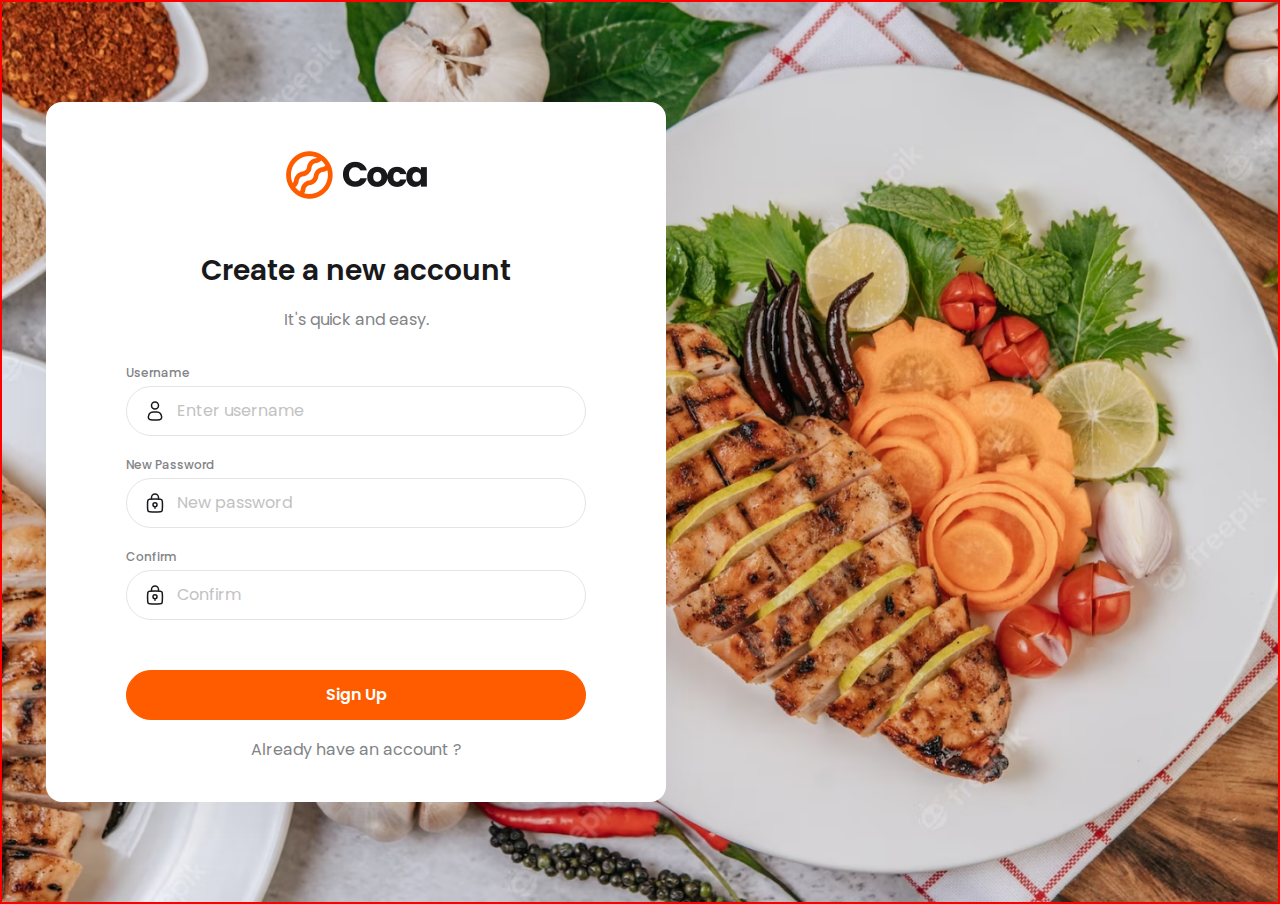
<file: pages/registration.html>
<!DOCTYPE html>
<html lang="en">
  <head>
    <meta charset="UTF-8" />
    <meta http-equiv="X-UA-Compatible" content="IE=edge" />
    <meta name="viewport" content="width=device-width, initial-scale=1.0" />
    <title>Create a new account</title>
    <link rel="stylesheet" href="../assets/css/style.css" />
    <link
      rel="stylesheet"
      href="https://cdnjs.cloudflare.com/ajax/libs/font-awesome/6.4.0/css/all.min.css"
      integrity="sha512-iecdLmaskl7CVkqkXNQ/ZH/XLlvWZOJyj7Yy7tcenmpD1ypASozpmT/E0iPtmFIB46ZmdtAc9eNBvH0H/ZpiBw=="
      crossorigin="anonymous"
      referrerpolicy="no-referrer"
    />
  </head>
  <body>
    <div class="container">
      <div class="login_page">
        <div class="login_page_inner">
          <div class="login_page_inner_logo">
            <img src="../assets/image/login_logo.png" alt="" />
          </div>
          <div class="login_page_inner_form">
            <h1>Create a new account</h1>
            <p>It's quick and easy.</p>
            <form action="">
              <label for="userName"
                >Username
                <div class="input_box">
                  <span>
                    <svg
                      width="24"
                      height="24"
                      viewBox="0 0 24 24"
                      fill="none"
                      xmlns="http://www.w3.org/2000/svg"
                    >
                      <path
                        d="M15.5001 6.5C15.5001 8.433 13.9331 10 12.0001 10C10.0671 10 8.50005 8.433 8.50005 6.5C8.50005 4.567 10.0671 3 12.0001 3C13.9331 3 15.5001 4.567 15.5001 6.5Z"
                        stroke="#19191C"
                        stroke-width="1.5"
                      />
                      <path
                        d="M5.42419 17.4898C5.76699 15.1147 7.60572 13.1739 9.99904 12.9995C11.3665 12.8999 12.6384 12.8997 14.0032 12.999C16.3956 13.1729 18.233 15.1137 18.5756 17.4878L18.6423 17.9495C18.8398 19.3178 17.8892 20.595 16.5146 20.7424C13.2885 21.0883 10.7222 21.0843 7.49126 20.7397C6.1145 20.5928 5.16081 19.3146 5.3586 17.9442L5.42419 17.4898Z"
                        stroke="#19191C"
                        stroke-width="1.5"
                      />
                    </svg>
                  </span>
                  <input
                    type="text"
                    id="userName"
                    placeholder="Enter username"
                  />
                </div>
              </label>
              <label for="Password">
                New Password
                <div class="input_box">
                  <span>
                    <svg
                      width="24"
                      height="24"
                      viewBox="0 0 24 24"
                      fill="none"
                      xmlns="http://www.w3.org/2000/svg"
                    >
                      <path
                        d="M8.5 7.5V6.5C8.5 4.567 10.067 3 12 3V3C13.933 3 15.5 4.567 15.5 6.5V7.5"
                        stroke="#19191C"
                        stroke-width="1.5"
                        stroke-linecap="round"
                      />
                      <path
                        d="M4.74926 9.8141C4.83974 8.96656 5.62072 8.29883 6.59873 8.22578C10.619 7.92549 13.4104 7.92461 17.3984 8.22393C18.3812 8.29769 19.1632 8.97213 19.2502 9.82416C19.6012 13.2631 19.5688 15.6912 19.2378 19.1589C19.1555 20.0204 18.3682 20.7066 17.3748 20.7796C13.375 21.0736 10.587 21.0729 6.63823 20.781C5.6424 20.7074 4.8551 20.0176 4.77375 19.1539C4.45047 15.7212 4.37852 13.2871 4.74926 9.8141Z"
                        stroke="#19191C"
                        stroke-width="1.5"
                      />
                      <path
                        d="M12 15.75C13.1046 15.75 14 14.8546 14 13.75C14 12.6454 13.1046 11.75 12 11.75C10.8954 11.75 10 12.6454 10 13.75C10 14.8546 10.8954 15.75 12 15.75ZM12 15.75V17.25"
                        stroke="#19191C"
                        stroke-width="1.5"
                        stroke-linecap="round"
                      />
                    </svg>
                  </span>
                  <input
                    type="password"
                    id="Password"
                    placeholder="New password"
                  />
                  <i class="fa-solid Eyepass fa-eye-slash"></i>
                </div>
              </label>
              <label for="confirmPassword">
                Confirm
                <div class="input_box">
                  <span>
                    <svg
                      width="24"
                      height="24"
                      viewBox="0 0 24 24"
                      fill="none"
                      xmlns="http://www.w3.org/2000/svg"
                    >
                      <path
                        d="M8.5 7.5V6.5C8.5 4.567 10.067 3 12 3V3C13.933 3 15.5 4.567 15.5 6.5V7.5"
                        stroke="#19191C"
                        stroke-width="1.5"
                        stroke-linecap="round"
                      />
                      <path
                        d="M4.74926 9.8141C4.83974 8.96656 5.62072 8.29883 6.59873 8.22578C10.619 7.92549 13.4104 7.92461 17.3984 8.22393C18.3812 8.29769 19.1632 8.97213 19.2502 9.82416C19.6012 13.2631 19.5688 15.6912 19.2378 19.1589C19.1555 20.0204 18.3682 20.7066 17.3748 20.7796C13.375 21.0736 10.587 21.0729 6.63823 20.781C5.6424 20.7074 4.8551 20.0176 4.77375 19.1539C4.45047 15.7212 4.37852 13.2871 4.74926 9.8141Z"
                        stroke="#19191C"
                        stroke-width="1.5"
                      />
                      <path
                        d="M12 15.75C13.1046 15.75 14 14.8546 14 13.75C14 12.6454 13.1046 11.75 12 11.75C10.8954 11.75 10 12.6454 10 13.75C10 14.8546 10.8954 15.75 12 15.75ZM12 15.75V17.25"
                        stroke="#19191C"
                        stroke-width="1.5"
                        stroke-linecap="round"
                      />
                    </svg>
                  </span>
                  <input
                    type="password"
                    id="confirmPassword"
                    placeholder="Confirm"
                  />
                  <i class="fa-solid Eyepass fa-eye-slash"></i>
                </div>
              </label>
              <span class="error"
                >Those passwords didn't match. Try again.</span
              >
              <input type="submit" value="Sign Up" />
            </form>
          </div>
          <div class="login_page_inner_title">
            <a href="./login.html">Already have an account ?</a>
          </div>
        </div>
      </div>
    </div>
    <script src="../assets/js/regestration.js"></script>
  </body>
</html>
</file>
<file: assets/css/style.css>
@import url("https://fonts.googleapis.com/css2?family=Poppins:ital,wght@0,100;0,200;0,300;0,400;0,500;0,600;0,700;0,800;0,900;1,100;1,200;1,300;1,400;1,500;1,600;1,700;1,800;1,900&display=swap");
* {
  margin: 0;
  padding: 0;
  box-sizing: border-box;
}
* body .container {
  border: 2px solid red;
}
* body .container .first_screen_page {
  border: inherit;
  width: 100%;
  height: 100vh;
  background: url("../image/Background.png");
  background-size: cover;
  background-position: center;
  display: flex;
  justify-content: center;
  align-items: center;
}
* body .container .first_screen_page .first_screen_page_inner {
  height: 200px;
  display: flex;
  min-height: 200px;
  flex-direction: column;
  align-content: space-between;
}
* body .container .first_screen_page .first_screen_page_inner .first_screen_page_time {
  gap: 32px;
  display: flex;
  flex-direction: column;
  justify-content: center;
  text-align: center;
}
* body .container .first_screen_page .first_screen_page_inner .first_screen_page_time .first_screen_page_time_hour {
  font-family: "Poppins";
  font-style: normal;
  font-weight: 275;
  font-size: 160px;
  line-height: 75%;
  text-align: center;
  font-feature-settings: "ss02" on;
  color: #ffffff;
  display: flex;
  justify-content: center;
  align-items: flex-end;
  gap: 12px;
}
* body .container .first_screen_page .first_screen_page_inner .first_screen_page_time .first_screen_page_time_hour span {
  font-family: "Poppins";
  font-style: normal;
  font-weight: 275;
  font-size: 44px;
  line-height: 100%;
  text-align: center;
  font-feature-settings: "ss02" on;
  color: #ffffff;
  text-transform: uppercase;
}
* body .container .first_screen_page .first_screen_page_inner .first_screen_page_time .first_screen_page_time_date {
  font-family: "Poppins";
  font-style: normal;
  font-weight: 400;
  font-size: 22px;
  line-height: 150%;
  text-align: center;
  font-feature-settings: "ss02" on;
  color: #ffffff;
}
* body .container .first_screen_page .first_screen_page_inner .first_screen_page_login_btn {
  border: 1.5px solid #ff5c00;
  padding: 10px 12px;
  background-color: #ff5c00;
  border-radius: 58px;
  font-family: "Poppins";
  font-style: normal;
  font-weight: 600;
  font-size: 16px;
  line-height: 150%;
  font-feature-settings: "ss02" on;
  color: #ffffff;
  text-align: center;
  margin-top: 40%;
  cursor: pointer;
  transition: all 0.4s;
  -webkit-backdrop-filter: blur(10px);
          backdrop-filter: blur(10px);
  text-decoration: none;
}
* body .container .first_screen_page .first_screen_page_inner .first_screen_page_login_btn:hover {
  background: rgba(255, 255, 255, 0.04);
  -webkit-backdrop-filter: blur(10px);
          backdrop-filter: blur(10px);
}
@media screen and (max-width: 768px) {
  * body .container .first_screen_page .first_screen_page_inner .first_screen_page_time .first_screen_page_time_hour {
    font-size: 72px;
    line-height: 75%;
    text-align: center;
    justify-content: center;
  }
  * body .container .first_screen_page .first_screen_page_inner .first_screen_page_time .first_screen_page_time_hour span {
    font-size: 24px;
    line-height: 100%;
  }
  * body .container .first_screen_page .first_screen_page_inner .first_screen_page_time .first_screen_page_time_date {
    font-size: 14px;
    line-height: 150%;
  }
  * body .container .first_screen_page .first_screen_page_inner .first_screen_page_login_btn {
    font-size: 14px;
    line-height: 150%;
    padding: 8px 10px;
    margin-top: 50%;
  }
}
* body .container .login_page {
  width: 100%;
  height: 100vh;
  background: url("../image/background_login.png");
  background-repeat: no-repeat;
  background-size: cover;
  background-position: center center;
  padding: 44px;
  display: flex;
  justify-content: flex-start;
  align-items: center;
}
* body .container .login_page .login_page_inner {
  max-height: 700px;
  max-width: 620px;
  width: min(620px, 100%);
  padding: 44px 80px;
  background: #ffffff;
  box-shadow: 0px 24px 64px -16px rgba(25, 25, 28, 0.08);
  border-radius: 16px;
}
* body .container .login_page .login_page_inner .login_page_inner_logo {
  width: 151px;
  height: 58px;
  margin: auto;
}
* body .container .login_page .login_page_inner .login_page_inner_logo img {
  height: 100%;
  -o-object-fit: cover;
     object-fit: cover;
  width: 100%;
}
* body .container .login_page .login_page_inner .login_page_inner_form {
  margin-top: 10%;
}
* body .container .login_page .login_page_inner .login_page_inner_form h1 {
  text-align: center;
  font-family: "Poppins";
  font-style: normal;
  font-weight: 600;
  font-size: 28px;
  line-height: 150%;
  text-align: center;
  font-feature-settings: "ss02" on;
  color: #19191c;
}
* body .container .login_page .login_page_inner .login_page_inner_form p {
  font-family: "Poppins";
  font-style: normal;
  font-weight: 400;
  font-size: 16px;
  line-height: 150%;
  text-align: center;
  font-feature-settings: "ss02" on;
  color: #828487;
  text-align: center;
  margin-top: 16px;
}
* body .container .login_page .login_page_inner .login_page_inner_form form {
  margin-top: 32px;
}
* body .container .login_page .login_page_inner .login_page_inner_form form label {
  display: flex;
  flex-direction: column;
  gap: 4px;
  font-family: "Poppins";
  font-style: normal;
  font-weight: 500;
  font-size: 12px;
  line-height: 150%;
  font-feature-settings: "ss02" on;
  color: #828487;
}
* body .container .login_page .login_page_inner .login_page_inner_form form label .input_box {
  display: flex;
  align-items: center;
  gap: 10px;
  padding: 12px 16px;
  background: #ffffff;
  border: 1px solid #e4e4e4;
  border-radius: 58px;
}
* body .container .login_page .login_page_inner .login_page_inner_form form label .input_box input {
  width: 100%;
  border: none;
  outline: none;
  font-family: "Poppins";
  font-style: normal;
  font-weight: 400;
  font-size: 16px;
  line-height: 150%;
  font-feature-settings: "ss02" on;
  color: #19191c;
}
* body .container .login_page .login_page_inner .login_page_inner_form form label .input_box input::-moz-placeholder {
  font-family: "Poppins";
  font-style: normal;
  font-weight: 400;
  font-size: 16px;
  line-height: 150%;
  font-feature-settings: "ss02" on;
  color: #c2c2c2;
}
* body .container .login_page .login_page_inner .login_page_inner_form form label .input_box input::placeholder {
  font-family: "Poppins";
  font-style: normal;
  font-weight: 400;
  font-size: 16px;
  line-height: 150%;
  font-feature-settings: "ss02" on;
  color: #c2c2c2;
}
* body .container .login_page .login_page_inner .login_page_inner_form form label .input_box span {
  display: flex;
  justify-content: center;
  align-items: center;
}
* body .container .login_page .login_page_inner .login_page_inner_form form label:nth-of-type(2) {
  margin-top: 20px;
}
* body .container .login_page .login_page_inner .login_page_inner_form form label:nth-of-type(3) {
  margin-top: 20px;
}
* body .container .login_page .login_page_inner .login_page_inner_form form a {
  text-decoration: none;
  font-family: "Poppins";
  font-style: normal;
  font-weight: 600;
  font-size: 14px;
  line-height: 140%;
  font-feature-settings: "ss02" on;
  color: #ff5c00;
  margin-top: 20px;
  display: inline-block;
  transition: all 0.4s;
}
* body .container .login_page .login_page_inner .login_page_inner_form form a:hover {
  text-decoration: underline;
  text-decoration-color: #ff5c00;
  text-underline-offset: 4px;
}
* body .container .login_page .login_page_inner .login_page_inner_form form .error {
  display: inline-block;
  margin-top: 5px;
  text-decoration: none;
  font-family: "Poppins";
  font-style: normal;
  font-weight: 600;
  font-size: 10px;
  line-height: 80%;
  font-feature-settings: "ss02" on;
  color: #ff5c00;
  opacity: 0;
  transition: all 0.4s;
}
* body .container .login_page .login_page_inner .login_page_inner_form form .showError {
  opacity: 1;
  transition: all 0.4s;
}
* body .container .login_page .login_page_inner .login_page_inner_form form i {
  cursor: pointer;
}
* body .container .login_page .login_page_inner .login_page_inner_form form input[type=submit] {
  display: flex;
  flex-direction: row;
  justify-content: center;
  align-items: center;
  cursor: pointer;
  font-family: "Poppins";
  font-style: normal;
  font-weight: 600;
  width: 100%;
  font-size: 16px;
  line-height: 150%;
  font-feature-settings: "ss02" on;
  color: #ffffff;
  padding: 12px 163px;
  background: #ff5c00;
  border: 1px solid #ff5c00;
  border-radius: 58px;
  margin-top: 32px;
  transition: all 0.4s;
}
* body .container .login_page .login_page_inner .login_page_inner_form form input[type=submit]:hover {
  background-color: transparent;
  color: #ff5c00;
}
* body .container .login_page .login_page_inner .login_page_inner_title a {
  display: block;
  margin: auto;
  text-decoration: none;
  font-family: "Poppins";
  font-style: normal;
  font-weight: 400;
  font-size: 16px;
  line-height: 150%;
  text-align: center;
  font-feature-settings: "ss02" on;
  color: #828487;
  margin-top: 4%;
}
@media screen and (max-width: 600px) {
  * body .container .login_page {
    padding: 24px;
  }
  * body .container .login_page .login_page_inner {
    padding: 24px 40px;
  }
  * body .container .login_page .login_page_inner .login_page_inner_logo {
    width: 100px;
    height: 35px;
  }
  * body .container .login_page .login_page_inner .login_page_inner_form {
    margin-top: 10%;
  }
  * body .container .login_page .login_page_inner .login_page_inner_form h1 {
    font-size: 24px;
    line-height: 120%;
  }
  * body .container .login_page .login_page_inner .login_page_inner_form p {
    font-size: 14px;
    line-height: 120%;
  }
  * body .container .login_page .login_page_inner .login_page_inner_form form {
    margin-top: 25px;
  }
  * body .container .login_page .login_page_inner .login_page_inner_form form label {
    font-size: 11px;
    line-height: 140%;
  }
  * body .container .login_page .login_page_inner .login_page_inner_form form label .input_box {
    padding: 10px 14px;
  }
  * body .container .login_page .login_page_inner .login_page_inner_form form label .input_box input {
    font-size: 14px;
    line-height: 150%;
  }
  * body .container .login_page .login_page_inner .login_page_inner_form form label .input_box input::-moz-placeholder {
    font-size: 14px;
    line-height: 150%;
  }
  * body .container .login_page .login_page_inner .login_page_inner_form form label .input_box input::placeholder {
    font-size: 14px;
    line-height: 150%;
  }
  * body .container .login_page .login_page_inner .login_page_inner_form form label .input_box span svg {
    width: 18px;
    height: 18px;
  }
  * body .container .login_page .login_page_inner .login_page_inner_form form a {
    margin-top: 15px;
    font-size: 12px;
    line-height: 120%;
  }
  * body .container .login_page .login_page_inner .login_page_inner_form form input[type=submit] {
    margin-top: 22px;
    padding: 10px;
    font-size: 14px;
    line-height: 140%;
  }
  * body .container .login_page .login_page_inner .login_page_inner_title a {
    font-size: 14px;
    line-height: 140%;
    margin-top: 8%;
  }
}
* body .container .main_page {
  background: #f8f9fd;
  width: 100%;
}
* body .container .main_page header {
  background: #ffffff;
  border-bottom: 1px solid #e4e4e4;
  width: 100%;
  display: flex;
  justify-content: space-between;
  padding: 0 24px 0 112px;
  align-items: center;
  padding-bottom: 16px;
}
* body .container .main_page header .header_logo {
  margin-top: 16px;
  gap: 28px;
  display: flex;
  justify-content: center;
  align-items: center;
}
* body .container .main_page header .header_logo .header_logo_img {
  cursor: pointer;
}
* body .container .main_page header .header_logo .header_logo_text h3 {
  font-family: "Poppins";
  font-style: normal;
  font-weight: 600;
  font-size: 16px;
  line-height: 150%;
  font-feature-settings: "ss02" on;
  color: #19191c;
}
* body .container .main_page header .header_logo .header_logo_text p {
  font-family: "Poppins";
  font-style: normal;
  font-weight: 400;
  font-size: 14px;
  line-height: 140%;
  font-feature-settings: "ss02" on;
  color: #828487;
  margin-top: 2px;
}
* body .container .main_page header .header_profil {
  display: flex;
  justify-content: center;
  align-items: center;
  gap: 32px;
}
* body .container .main_page header .header_profil nav {
  margin-top: 27px;
}
* body .container .main_page header .header_profil nav ul {
  display: flex;
  justify-content: center;
  align-items: center;
  gap: 36px;
}
* body .container .main_page header .header_profil nav ul li {
  list-style-type: none;
}
* body .container .main_page header .header_profil nav ul li a {
  text-decoration: none;
  font-family: "Poppins";
  font-style: normal;
  font-weight: 400;
  font-size: 16px;
  line-height: 150%;
  font-feature-settings: "ss02" on;
  color: #828487;
  display: flex;
  justify-content: center;
  align-items: center;
  gap: 11px;
  transition: all 0.4s;
}
* body .container .main_page header .header_profil nav ul li a span {
  display: flex;
  justify-content: center;
  align-items: center;
}
* body .container .main_page header .header_profil nav ul li a span svg {
  transition: all 0.4s;
}
* body .container .main_page header .header_profil nav ul li a span svg path {
  transition: all 0.4s;
}
* body .container .main_page header .header_profil nav ul li a span svg circle {
  transition: all 0.4s;
}
* body .container .main_page header .header_profil nav ul li a:hover {
  color: #ff5c00;
}
* body .container .main_page header .header_profil nav ul li a:hover span svg path {
  stroke: #ff5c00;
}
* body .container .main_page header .header_profil nav ul li a:hover span svg circle {
  stroke: #ff5c00;
}
* body .container .main_page header .header_profil nav ul li:first-of-type a {
  color: #ff5c00;
}
* body .container .main_page header .header_profil nav ul li:not(:first-of-type):hover a {
  color: #ff5c00;
}
* body .container .main_page header .header_profil nav ul li:not(:first-of-type):hover a span svg path {
  stroke: #ff5c00;
}
* body .container .main_page header .header_profil nav ul li:not(:first-of-type):hover a span svg circle {
  stroke: #ff5c00;
}
* body .container .main_page header .header_profil .header_profil_options {
  cursor: pointer;
  margin-top: 21px;
  display: flex;
  justify-content: center;
  align-items: center;
  gap: 16px;
}
* body .container .main_page header .header_profil .header_profil_options p:first-of-type {
  font-family: "Poppins";
  font-style: normal;
  font-weight: 600;
  font-size: 14px;
  line-height: 140%;
  font-feature-settings: "ss02" on;
  color: #ff5c00;
  padding: 8px 19px;
  background: #fff5ee;
  border: 1px solid #fff5ee;
  border-radius: 58px;
}
* body .container .main_page header .header_profil .header_profil_options p:last-of-type {
  font-family: "Poppins";
  font-style: normal;
  font-weight: 400;
  font-size: 14px;
  line-height: 140%;
  font-feature-settings: "ss02" on;
  color: #19191c;
  background: #f8f9fd;
  border: 1px solid #f8f9fd;
  border-radius: 40px;
  padding: 8px 20px;
}
* body .container .main_page header .header_profil .header_profil_logo {
  display: flex;
  justify-content: center;
  align-items: center;
  margin-top: 17px;
  cursor: pointer;
}
* body .container .main_page main {
  display: flex;
  width: 100%;
}
* body .container .main_page main aside {
  padding: 24px;
  width: 125px;
  max-width: 125px;
  display: flex;
  flex-direction: column;
  align-items: center;
  justify-content: center;
  gap: 12px;
  color: #ffffff;
  background: #ffffff;
  border-right: 1px solid #e4e4e4;
}
* body .container .main_page main aside a {
  width: 100%;
  text-decoration: none;
  font-family: "Poppins";
  font-style: normal;
  font-weight: 500;
  font-size: 12px;
  line-height: 116%;
  color: #828487;
  display: flex;
  flex-direction: column;
  justify-content: center;
  align-items: center;
  padding: 12px 6px;
  background-color: #ffffff;
  border-radius: 8px;
  transition: all 0.4s;
}
* body .container .main_page main aside a span svg path fill {
  transition: all 0.4s;
}
* body .container .main_page main aside a:hover {
  background: linear-gradient(218.57deg, #ffab18 -6.67%, #ff2197 137.69%);
  color: #ffffff;
  border-radius: 8px;
}
* body .container .main_page main aside a:hover span svg path {
  fill: #ffffff;
}
* body .container .main_page main aside a:nth-of-type(3) {
  background: linear-gradient(218.57deg, #ffab18 -6.67%, #ff2197 137.69%);
  border-radius: 8px;
  color: #ffffff;
  font-family: "Poppins";
  font-style: normal;
  font-weight: 500;
  font-size: 12px;
  line-height: 116%;
  display: flex;
  align-items: center;
  text-align: center;
}
* body .container .main_page main section {
  width: 100%;
}
* body .container .main_page main section .section_pages {
  background: #ffffff;
  border-bottom: 1px solid #e4e4e4;
  padding: 8px 0 8px 16px;
  font-family: "Poppins";
  font-style: normal;
  font-weight: 500;
  font-size: 12px;
  line-height: 150%;
  font-feature-settings: "ss02" on;
  color: #ff5c00;
  display: flex;
  align-items: center;
}
* body .container .main_page main section .section_pages span {
  color: #828487;
}
* body .container .main_page main section .section_options {
  background: #ffffff;
  border-bottom: 1px solid #e4e4e4;
  display: flex;
  justify-content: space-between;
  align-items: center;
}
* body .container .main_page main section .section_options .section_options_search form label {
  padding: 22px 0 22px 24px;
  display: flex;
  justify-content: center;
  align-items: center;
  gap: 10px;
}
* body .container .main_page main section .section_options .section_options_search form label input {
  font-family: "Poppins";
  font-style: normal;
  font-weight: 400;
  font-size: 16px;
  line-height: 150%;
  font-feature-settings: "ss02" on;
  color: #c2c2c2;
  outline: none;
  border: none;
}
* body .container .main_page main section .section_options .section_options_badge {
  display: flex;
  justify-content: center;
  align-items: center;
  gap: 8px;
  padding-right: 24px;
}
* body .container .main_page main section .section_options .section_options_badge .section_options_badge_item {
  font-family: "Poppins";
  font-style: normal;
  font-weight: 400;
  font-size: 14px;
  line-height: 140%;
  font-feature-settings: "ss02" on;
  color: #19191c;
  background: #ffffff;
  border: 1px solid #e4e4e4;
  border-radius: 40px;
  padding: 8px 16px;
  transition: all 0.4s;
  cursor: pointer;
}
* body .container .main_page main section .section_options .section_options_badge .section_options_badge_item:nth-of-type(1) {
  color: #ff5c00;
  background: #fff5ee;
  border: 1px solid #ff5c00;
  border-radius: 40px;
}
* body .container .main_page main section .section_options .section_options_badge .section_options_badge_item:hover {
  color: #ff5c00;
  background: #fff5ee;
  border: 1px solid #ff5c00;
  border-radius: 40px;
}
* body .container .main_page main section .section_options .section_options_badge .section_options_badge_add_item {
  font-family: "Poppins";
  font-style: normal;
  font-weight: 400;
  font-size: 14px;
  line-height: 140%;
  font-feature-settings: "ss02" on;
  color: #fff;
  background: linear-gradient(218.57deg, #ffab18 -6.67%, #ff2197 137.69%);
  border: 1px solid #e4e4e4;
  border-radius: 40px;
  padding: 8px 16px;
  transition: all 0.4s;
  cursor: pointer;
}
* body .container .main_page main section .section_options .section_options_badge .section_options_badge_add_item:hover {
  color: #ff5c00;
  background: #fff5ee;
  border: 1px solid #ff5c00;
  border-radius: 40px;
}
* body .container .main_page main section .section_row_main {
  display: flex;
  flex-wrap: wrap;
}
* body .container .main_page main section .section_row_main .section_row {
  scale: 1;
  margin: 16px;
  padding: 12px 8px 16px 8px;
  background: #ffffff;
  border-radius: 16px;
  max-width: 219px;
}
* body .container .main_page main section .section_row_main .section_row .section_row_col .section_row_col_img {
  border-radius: 12px;
  width: 203px;
  height: 158px;
}
* body .container .main_page main section .section_row_main .section_row .section_row_col .section_row_col_img img {
  width: 100%;
  height: 100%;
  -o-object-fit: cover;
     object-fit: cover;
  cursor: pointer;
  border-radius: 6px;
}
* body .container .main_page main section .section_row_main .section_row .section_row_col_title h3 {
  padding-top: 12px;
  font-family: "Poppins";
  font-style: normal;
  font-weight: 600;
  font-size: 16px;
  line-height: 150%;
  text-align: center;
  font-feature-settings: "ss02" on;
  color: #19191c;
}
* body .container .main_page main section .section_row_main .section_row .section_row_col_title p {
  font-family: "Poppins";
  font-style: normal;
  font-weight: 600;
  font-size: 16px;
  line-height: 150%;
  text-align: center;
  font-feature-settings: "ss02" on;
  color: #ff5c00;
  padding-top: 4px;
}
* body .container .main_page main section .section_row_main .section_row .section_row_col_title span {
  cursor: pointer;
  display: flex;
  justify-content: center;
  align-items: center;
  position: absolute;
  height: 24px;
  height: 24px;
  opacity: 0;
  top: 85%;
  left: 100%;
  transition: all 0.2s ease-in;
  padding: 5px;
  border-radius: 6px;
  box-sizing: content-box;
  border: 1.5px solid transparent;
}
* body .container .main_page main section .section_row_main .section_row .section_row_col_title span:hover {
  border-color: #ffab18;
}
* body .container .main_page main section .section_row_main .section_row .section_row_col_title span:hover svg path {
  fill: #ffab18;
}
* body .container .main_page main section .section_row_main .section_row .section_row_col_title span:hover svg defs linearGradient stop {
  stop-color: #000;
}
* body .container .main_page main section .section_row_main .section_row .section_row_col_title:hover span {
  opacity: 1;
  top: 82%;
  left: 80%;
  transition: all 0.2 ease-in;
}
* body .container .main_page .modal {
  transition: all 0.4s;
  scale: 0;
  max-width: 360px;
  background: #ffffff;
  border-radius: 10px;
  position: absolute;
  top: 50%;
  left: 50%;
  transform: translate(-50%, -50%);
}
* body .container .main_page .modal .modal_top .modal_top_title {
  border-bottom: 1px solid #e4e4e4;
  display: flex;
  justify-content: space-between;
  align-items: center;
}
* body .container .main_page .modal .modal_top .modal_top_title h3 {
  font-family: "Poppins";
  font-style: normal;
  font-weight: 600;
  font-size: 20px;
  line-height: 150%;
  font-feature-settings: "ss02" on;
  color: #19191c;
  padding-top: 9px;
  padding-left: 18px;
  padding-bottom: 9px;
}
* body .container .main_page .modal .modal_top .modal_top_title .modal_top_title_remove {
  display: flex;
  justify-content: center;
  align-items: center;
  margin-right: 18px;
  border-radius: 5px;
  transition: all 0.4s;
}
* body .container .main_page .modal .modal_top .modal_top_title .modal_top_title_remove span {
  display: flex;
  justify-content: center;
  align-items: center;
  cursor: pointer;
  transition: all 0.4s;
}
* body .container .main_page .modal .modal_top .modal_top_title .modal_top_title_remove:hover {
  background-color: red;
}
* body .container .main_page .modal .modal_top .modal_top_title .modal_top_title_remove:hover svg path {
  stroke: #ffffff;
}
* body .container .main_page .modal .modal_top .modal_top_main {
  padding: 19px;
}
* body .container .main_page .modal .modal_top .modal_top_main form {
  display: flex;
  flex-direction: column;
}
* body .container .main_page .modal .modal_top .modal_top_main form label {
  cursor: pointer;
  font-family: "Poppins";
  font-style: normal;
  font-weight: 400;
  font-size: 16px;
  line-height: 140%;
  text-align: center;
  font-feature-settings: "ss02" on;
  color: #19191c;
  background: #f8f9fd;
  box-shadow: 0px 3px 6px rgba(20, 20, 20, 0.04);
  border-radius: 40px;
  padding: 16px;
}
* body .container .main_page .modal .modal_top .modal_top_main form label input {
  display: none;
}
* body .container .main_page .modal .modal_top .modal_top_main form input {
  min-width: 312px;
  margin-top: 12px;
  font-family: "Poppins";
  font-style: normal;
  font-weight: 400;
  font-size: 16px;
  line-height: 150%;
  font-feature-settings: "ss02" on;
  color: #19191c;
  padding: 12px 16px;
  background: #ffffff;
  border: 1px solid #e4e4e4;
  border-radius: 58px;
  outline: none;
}
* body .container .main_page .modal .modal_top .modal_top_main form input:nth-of-type(1) {
  margin-top: 27px;
}
* body .container .main_page .modal .modal_top .modal_top_main form .error {
  font-family: "Poppins";
  opacity: 1;
  display: block;
  margin-top: 8px;
  color: red;
  font-style: normal;
  font-weight: 600;
  font-size: 12px;
  line-height: 150%;
  font-feature-settings: "ss02" on;
  transition: all 0.4s;
  padding-left: 20px;
}
* body .container .main_page .modal .modal_top .modal_top_main form .showError {
  opacity: 1;
  transition: all 0.4s;
}
* body .container .main_page .modal .modal_top .modal_top_main form #submit {
  font-family: "Poppins";
  font-style: normal;
  font-weight: 600;
  font-size: 16px;
  line-height: 150%;
  font-feature-settings: "ss02" on;
  color: #ff5c00;
  background: #fff5ee;
  border: 1px solid #fff5ee;
  border-radius: 58px;
  cursor: pointer;
  transition: all 0.4s;
}
* body .container .main_page .modal .modal_top .modal_top_main form #submit:hover {
  background-color: #ff5c00;
  color: #fff5ee;
  border: 1px solid #ff5c00;
}
* body .container .main_page .scale {
  transition: all 0.6s;
  scale: 1;
}
@media screen and (min-width: 1440px) {
  * body .container {
    width: 1440px;
    margin: auto;
  }
}/*# sourceMappingURL=style.css.map */
</file>
